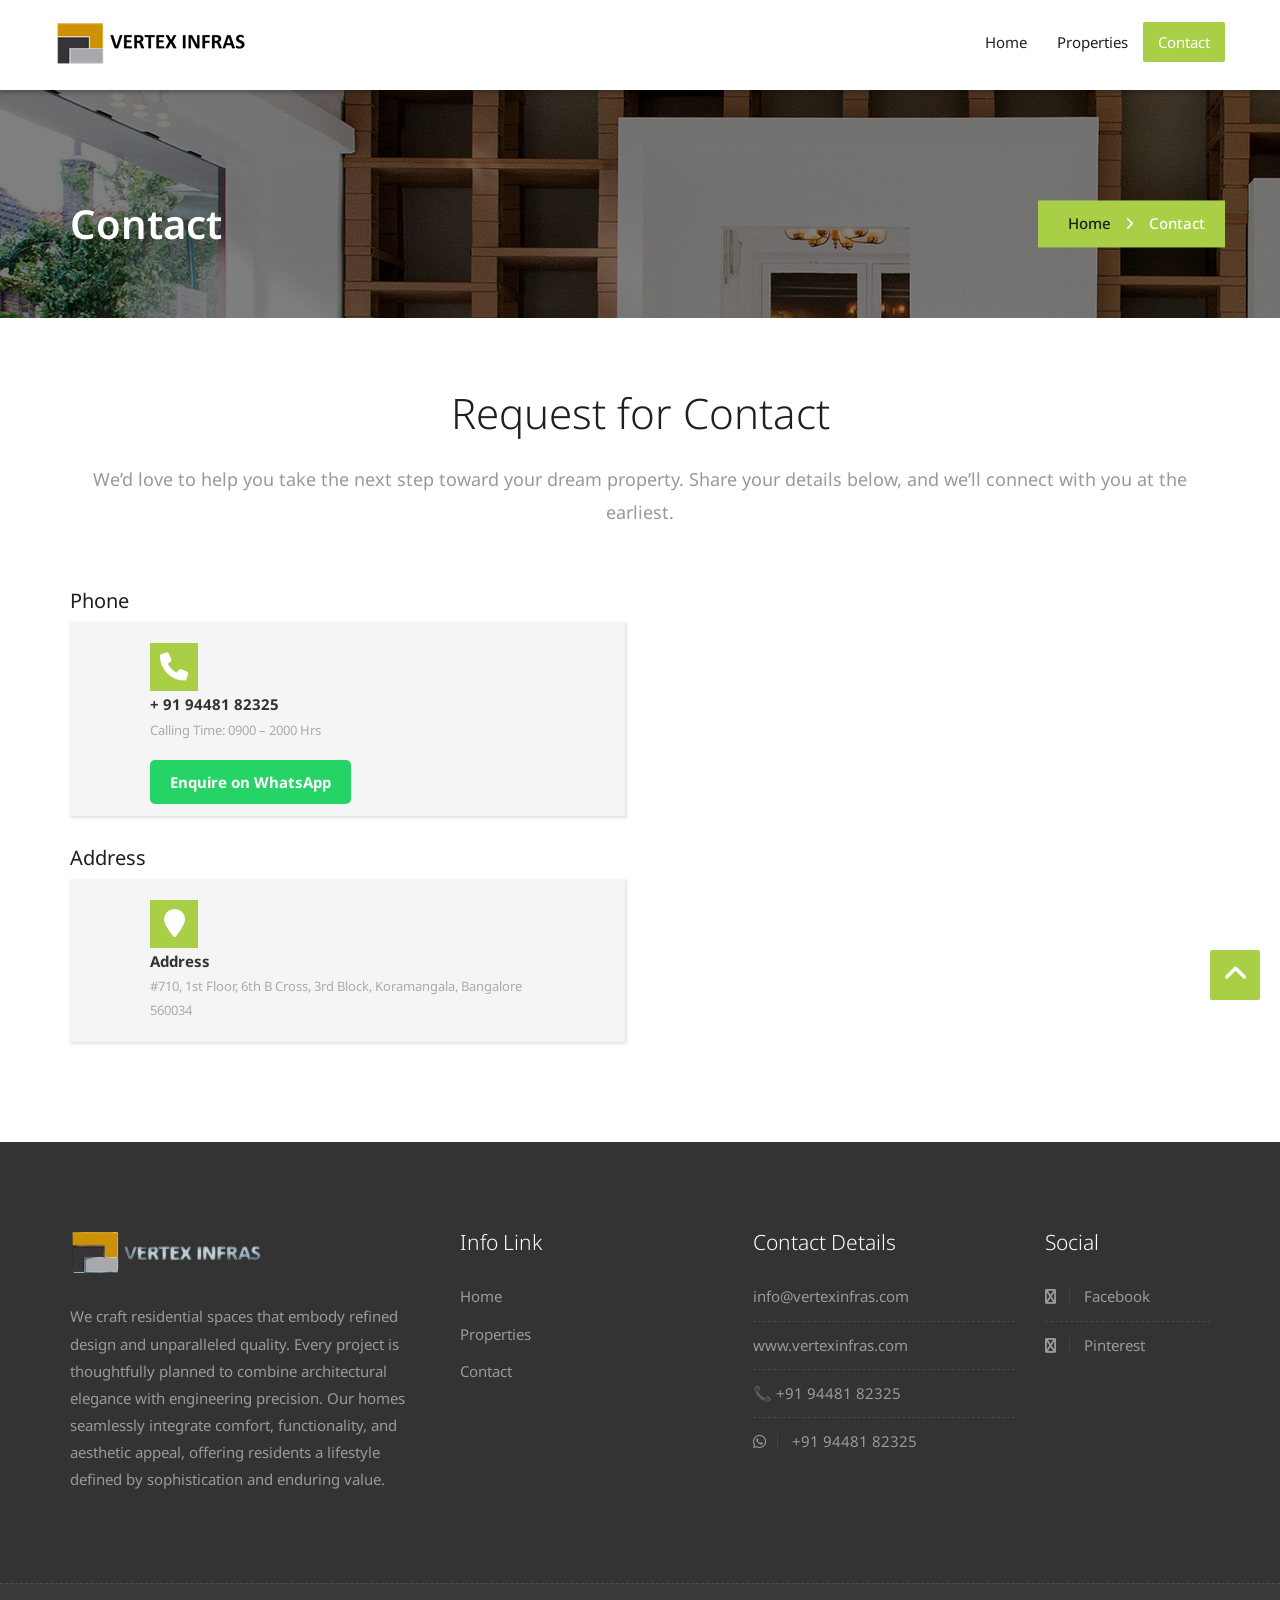
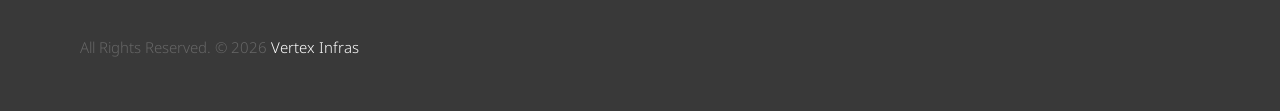
<file: contact.html>
<!DOCTYPE html>
<html lang="en">

    <!-- Basic -->
    <meta charset="utf-8">
    <meta http-equiv="X-UA-Compatible" content="IE=edge">   
   
    <!-- Mobile Metas -->
    <meta name="viewport" content="width=device-width, minimum-scale=1.0, maximum-scale=1.0, user-scalable=no">
 
     <!-- Site Metas -->
    <title>Vertex Infras - Contact</title>  
    <meta name="keywords" content="">
    <meta name="description" content="">
    <meta name="author" content="">

    <!-- Site Icons -->
    <link rel="shortcut icon" href="images/favicon.ico" type="image/x-icon" />
    <link rel="apple-touch-icon" href="images/apple-touch-icon.png">

    <!-- Bootstrap CSS -->
    <link rel="stylesheet" href="css/bootstrap.min.css">
    <!-- Site CSS -->
    <link rel="stylesheet" href="style.css">
    <!-- Colors CSS -->
    <link rel="stylesheet" href="css/colors.css">
    <!-- ALL VERSION CSS -->
    <link rel="stylesheet" href="css/versions.css">
    <!-- Responsive CSS -->
    <link rel="stylesheet" href="css/responsive.css">
    <!-- Custom CSS -->
    <link rel="stylesheet" href="css/custom.css">
	<link rel="stylesheet" href="https://cdnjs.cloudflare.com/ajax/libs/font-awesome/6.5.0/css/all.min.css">

    <!-- Modernizer for Portfolio -->
    <script src="js/modernizer.js"></script>

    <!--[if lt IE 9]>
      <script src="https://oss.maxcdn.com/libs/html5shiv/3.7.0/html5shiv.js"></script>
      <script src="https://oss.maxcdn.com/libs/respond.js/1.4.2/respond.min.js"></script>
    <![endif]-->

</head>
<body class="realestate_version">

    <!-- LOADER -->
    <div id="preloader">
        <span class="loader"><span class="loader-inner"></span></span>
    </div><!-- end loader -->
    <!-- END LOADER -->

    <header class="header header_style_01">
        <nav class="megamenu navbar navbar-default">
            <div class="container-fluid">
                <div class="navbar-header">
                    <button type="button" class="navbar-toggle collapsed" data-toggle="collapse" data-target="#navbar" aria-expanded="false" aria-controls="navbar">
                        <span class="sr-only">Toggle navigation</span>
                        <span class="icon-bar"></span>
                        <span class="icon-bar"></span>
                        <span class="icon-bar"></span>
                    </button>
                    <a class="navbar-brand" href="index.html"><img src="images/logos/logo.png" alt="image"></a>
                </div>
                <div id="navbar" class="navbar-collapse collapse">
                    <ul class="nav navbar-nav navbar-right">
                        <li><a href="index.html">Home</a></li>
                        <li><a href="properties.html">Properties</a></li>
                        <li><a class="active" href="contact.html">Contact</a></li>
                    </ul>
                </div>
            </div>
        </nav>
    </header>
	
	<div class="all-title-box">
		<div class="container">
			<div class="row">
				<div class="col-md-12">
					<h2>Contact</h2>
					<!-- Breadcrumbs -->
					<nav id="breadcrumbs">
						<ul>
							<li><a href="index.html">Home</a></li>
							<li>Contact</li>
						</ul>
					</nav>
				</div>
			</div>
		</div>
	</div>
	
	<div id="support" class="section wb">
        <div class="container">
            <div class="section-title text-center">
                <h3>Request for Contact</h3>
                <p class="lead">We’d love to help you take the next step toward your dream property.
					Share your details below, and we’ll connect with you at the earliest.</p>
            </div><!-- end title -->

            <div class="row">
                <div class="col-md-6">
					<div class="right-box-contact">
						<h4>Phone</h4>
						<div class="support-info">
							<div class="info-title">
								<i class="fa fa-phone" aria-hidden="true"></i>
								+ 91 94481 82325
								<span>Calling Time: 0900 – 2000 Hrs</span></br>
								<a href="https://wa.me/9448182325" target="_blank" class="whatsapp-btn">
								  Enquire on WhatsApp
								</a>
							</div>
						</div>
					</div>
					<div class="right-box-contact">
						<h4>Address</h4>
						<div class="support-info">
							<div class="info-title">
								<i class="fa fa-map-marker" aria-hidden="true"></i>
								Address
								<span>#710, 1st Floor, 6th B Cross, 3rd Block, Koramangala, Bangalore 560034</span>
							</div>
						</div>
					</div>
                </div><!-- end col -->
				<div class="col-md-6">
						<iframe src="https://www.google.com/maps/embed?pb=!1m18!1m12!1m3!1d1156.1023760408582!2d77.62316389030643!3d12.93024252378251!2m3!1f0!2f0!3f0!3m2!1i1024!2i768!4f13.1!3m3!1m2!1s0x3bae145bee7acc89%3A0x528aea0caa9ece16!2sVertex%20Infras!5e0!3m2!1sen!2sin!4v1771838772224!5m2!1sen!2sin" width="600" height="450" style="border:0;" allowfullscreen="" loading="lazy" referrerpolicy="no-referrer-when-downgrade"></iframe>
				</div><!-- end col -->
            </div><!-- end row -->
        </div><!-- end container -->
    </div><!-- end section -->

    <footer class="footer">
        <div class="container">
            <div class="row">
                <div class="col-md-4 col-sm-4 col-xs-12">
                    <div class="widget clearfix">
                        <div class="widget-title">
                            <img src="images/logos/logo-realestate.png" alt="">
                        </div>
                        <p>We craft residential spaces that embody refined design and unparalleled quality. Every project is thoughtfully planned to combine architectural elegance with engineering precision. Our homes seamlessly integrate comfort, functionality, and aesthetic appeal, offering residents a lifestyle defined by sophistication and enduring value.</p>
                    </div><!-- end clearfix -->
                </div><!-- end col -->

                <div class="col-md-3 col-sm-3 col-xs-12">
                    <div class="widget clearfix">
                        <div class="widget-title">
                            <h3>Info Link</h3>
                        </div>

                        <ul class="twitter-widget footer-links">
                            <li><a href="index.html"> Home </a></li>
							<li><a href="properties.html"> Properties</a></li>
							<li><a href="contact.html"> Contact</a></li>
                        </ul><!-- end links -->
                    </div><!-- end clearfix -->
                </div><!-- end col -->
				
				<div class="col-md-3 col-sm-3 col-xs-12">
                    <div class="widget clearfix">
                        <div class="widget-title">
                            <h3>Contact Details</h3>
                        </div>

                        <ul class="footer-links">
                            <li><a href="mailto:#">info@vertexinfras.com</a></li>
                            <li><a href="#">www.vertexinfras.com</a></li>
                            <li><a href="tel:+919448182325">
							  <span class="icon">📞</span>
							  +91 94481 82325
							</a></li>
							<li><a href="https://wa.me/9448182325" target="_blank">
							  <i class="fa-brands fa-whatsapp"></i>
							  +91 94481 82325
							</a></li>
                        </ul><!-- end links -->
                    </div><!-- end clearfix -->
                </div><!-- end col -->
				
                <div class="col-md-2 col-sm-2 col-xs-12">
                    <div class="widget clearfix">
                        <div class="widget-title">
                            <h3>Social</h3>
                        </div>
                        <ul class="footer-links">
                            <li><a href="#"><i class="fa fa-facebook"></i> Facebook</a></li>
                            <li><a href="#"><i class="fa fa-pinterest"></i> Pinterest</a></li>
                        </ul><!-- end links -->
                    </div><!-- end clearfix -->
                </div><!-- end col -->
				
            </div><!-- end row -->
        </div><!-- end container -->
    </footer><!-- end footer -->

    <div class="copyrights">
        <div class="container">
            <div class="footer-distributed">
                <div class="footer-left">
                    <p class="footer-company-name">All Rights Reserved. &copy; 2026 <a href="#">Vertex Infras</a></p>
                </div>
            </div>
        </div><!-- end container -->
    </div><!-- end copyrights -->

    <a href="#" id="scroll-to-top" class="dmtop global-radius"><i class="fa fa-angle-up"></i></a>

    <!-- ALL JS FILES -->
    <script src="js/all.js"></script>
    <!-- ALL PLUGINS -->
    <script src="js/custom.js"></script>
    <script src="js/portfolio.js"></script>
    <script src="js/hoverdir.js"></script>
   <!-- MAP & CONTACT -->
    <script src="js/map.js"></script>

</body>
</html>
</file>
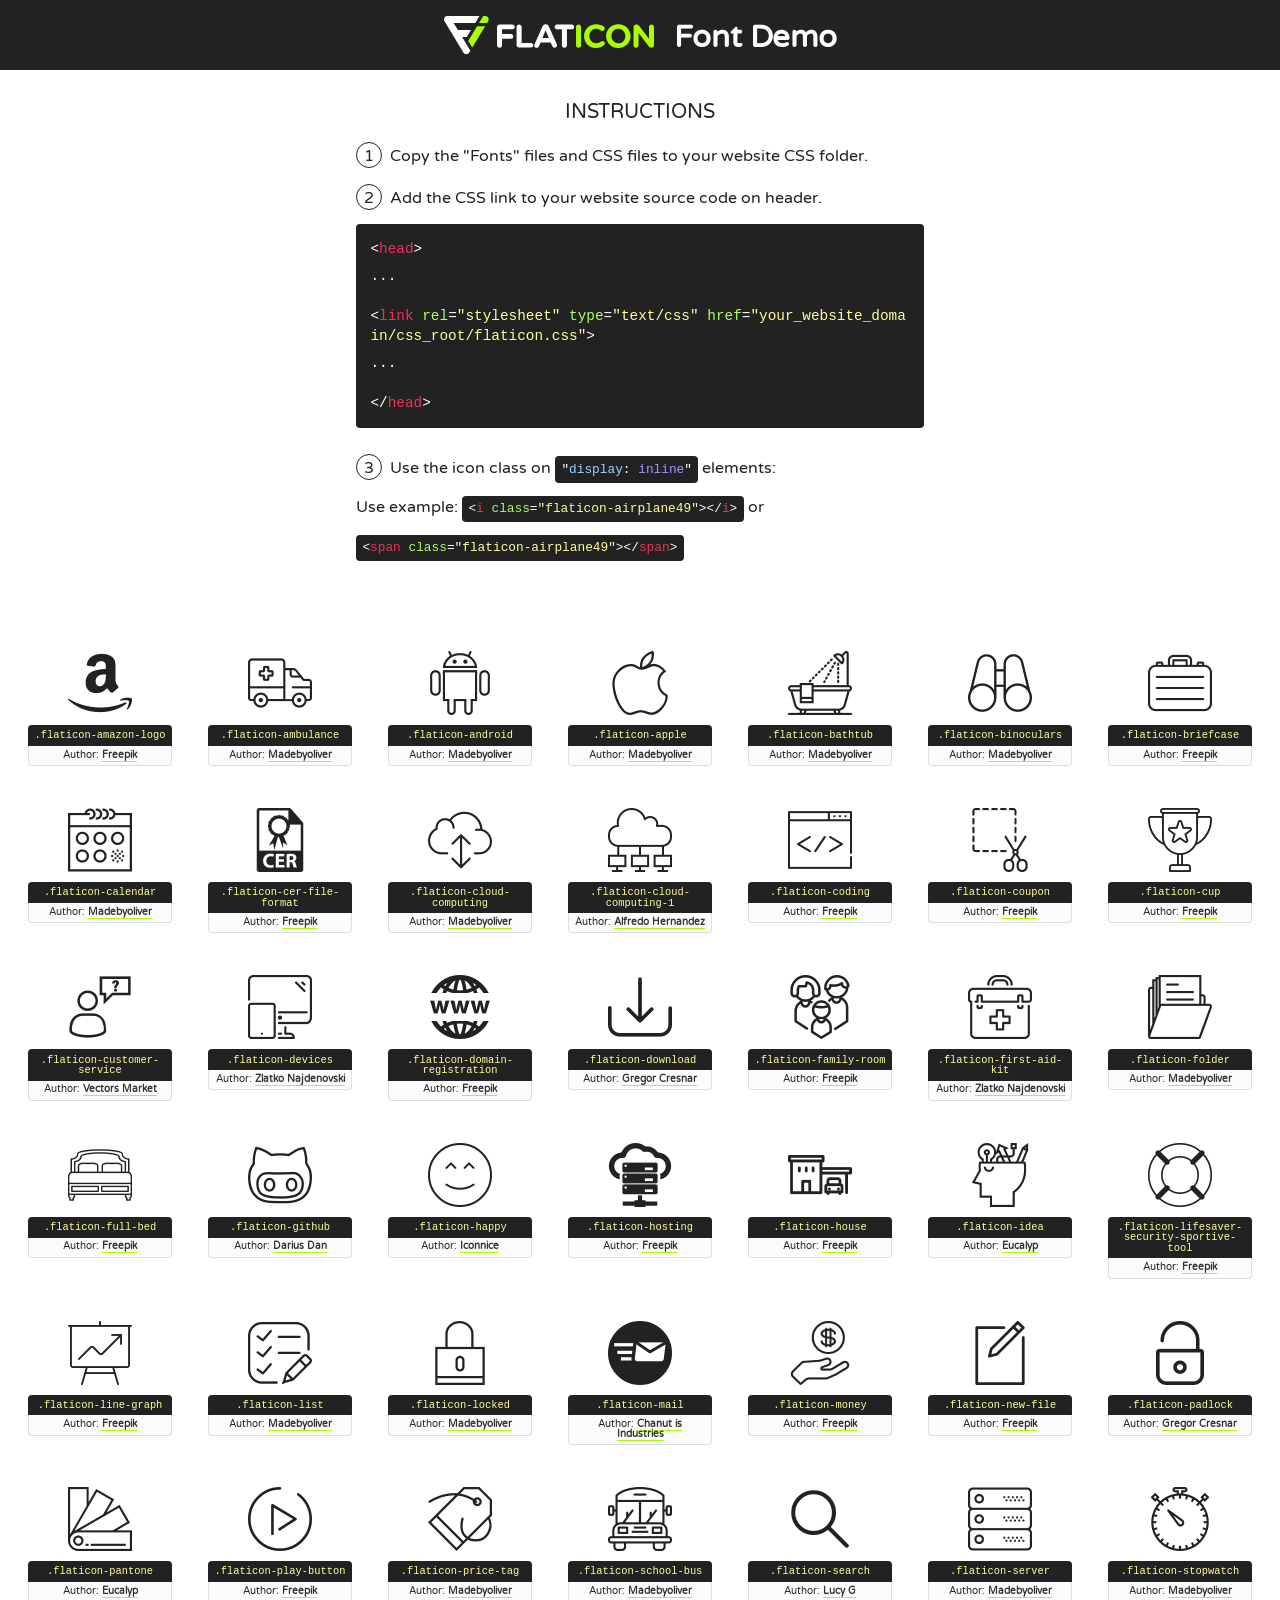
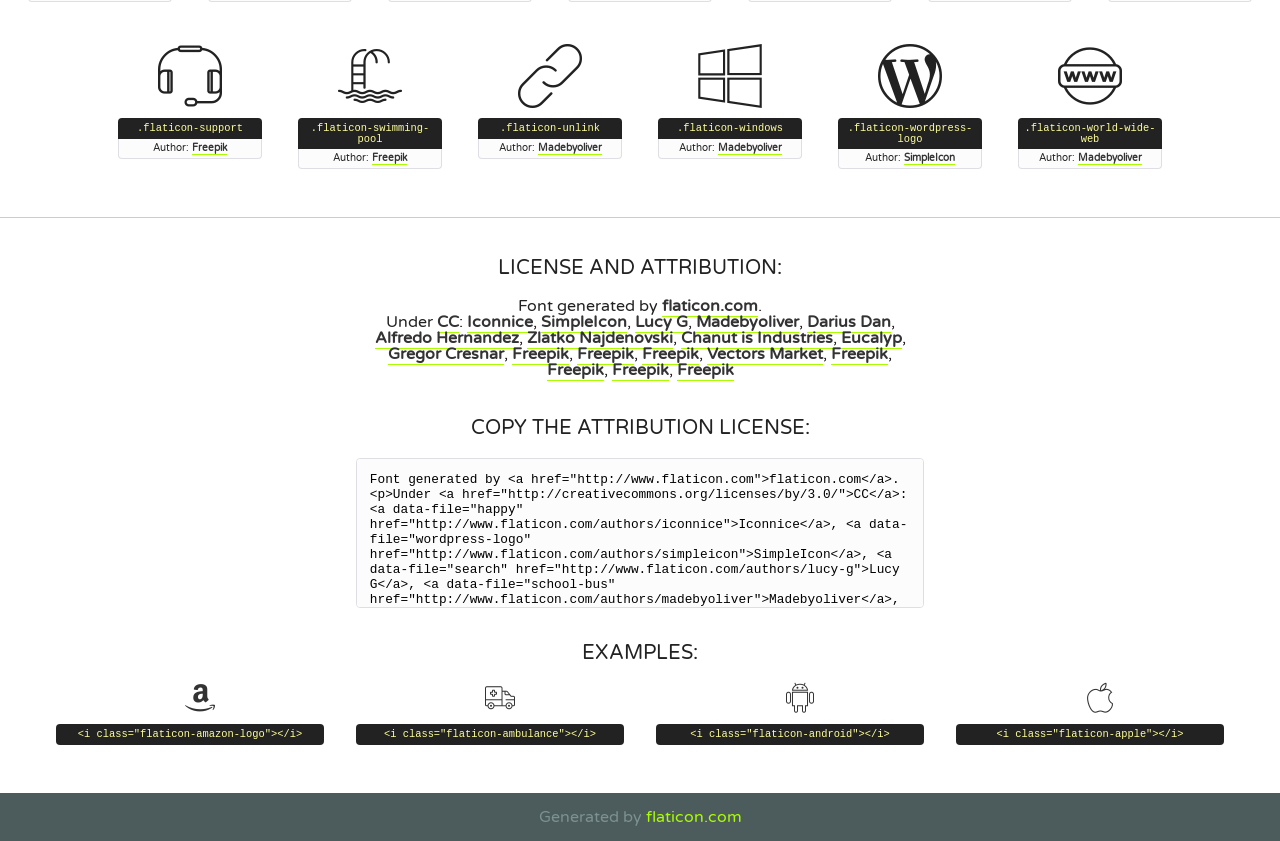
<file: fonts/flaticon.html>
<!DOCTYPE html>
<!--
  Flaticon icon font: Flaticon
  Creation date: 26/09/2016 00:56
-->
<html>
<!DOCTYPE html>
<html>

<head>
    <title>Flaticon WebFont</title>
    <link href="http://fonts.googleapis.com/css?family=Varela+Round" rel="stylesheet" type="text/css" />
    <link rel="stylesheet" type="text/css" href="flaticon.css">
    <meta charset="UTF-8">
    <style>
    html, body, div, span, applet, object, iframe,
    h1, h2, h3, h4, h5, h6, p, blockquote, pre,
    a, abbr, acronym, address, big, cite, code,
    del, dfn, em, img, ins, kbd, q, s, samp,
    small, strike, strong, sub, sup, tt, var,
    b, u, i, center,
    dl, dt, dd, ol, ul, li,
    fieldset, form, label, legend,
    table, caption, tbody, tfoot, thead, tr, th, td,
    article, aside, canvas, details, embed, 
    figure, figcaption, footer, header, hgroup, 
    menu, nav, output, ruby, section, summary,
    time, mark, audio, video {
        margin: 0;
        padding: 0;
        border: 0;
        font-size: 100%;
        font: inherit;
        vertical-align: baseline;
    }
    /* HTML5 display-role reset for older browsers */
    article, aside, details, figcaption, figure, 
    footer, header, hgroup, menu, nav, section {
        display: block;
    }
    body {
        line-height: 1;
    }
    ol, ul {
        list-style: none;
    }
    blockquote, q {
        quotes: none;
    }
    blockquote:before, blockquote:after,
    q:before, q:after {
        content: '';
        content: none;
    }
    table {
        border-collapse: collapse;
        border-spacing: 0;
    }
    body {
        font-family: 'Varela Round', Helvetica, Arial, sans-serif;
        font-size: 16px;
        color: #222;
    }
    a {
        color: #333;
        border-bottom: 1px solid #a9fd00;
        font-weight: bold;
        text-decoration: none;
    }
    * {
        -moz-box-sizing: border-box;
        -webkit-box-sizing: border-box;
        box-sizing: border-box;
        margin: 0;
        padding: 0;
    }
    [class^="flaticon-"]:before, [class*=" flaticon-"]:before, [class^="flaticon-"]:after, [class*=" flaticon-"]:after {
        font-family: Flaticon;
        font-size: 30px;
        font-style: normal;
        margin-left: 20px;
        color: #333;
    }
    .wrapper {
        max-width: 600px;
        margin: auto;
        padding: 0 1em;
    }
    .title {
        font-size: 1.25em;
        text-align: center;
        margin-bottom: 1em;
        text-transform: uppercase;
    }
    header {
        text-align: center;
        background-color: #222;
        color: #fff;
        padding: 1em;
    }
    header .logo {
        width: 210px;
        height: 38px;
        display: inline-block;
        vertical-align: middle;
        margin-right: 1em;
        border: none;
    }
    header strong {
        font-size: 1.95em;
        font-weight: bold;
        vertical-align: middle;
        margin-top: 5px;
        display: inline-block;
    }
    .demo {
        margin: 2em auto;
        line-height: 1.25em;
    }
    .demo ul li {
        margin-bottom: 1em;
    }
    .demo ul li .num {
        color: #222;
        border-radius: 20px;
        display: inline-block;
        width: 26px;
        padding: 3px;
        height: 26px;
        text-align: center;
        margin-right: 0.5em;
        border: 1px solid #222;
    }
    .demo ul li code {
        background-color: #222;
        border-radius: 4px;
        padding: 0.25em 0.5em;
        display: inline-block;
        color: #fff;
        font-family: Consolas,Monaco,Lucida Console,Liberation Mono,DejaVu Sans Mono,Bitstream Vera Sans Mono,Courier New, monospace;
        font-weight: lighter;
        margin-top: 1em;
        font-size: 0.8em;
        word-break: break-all;
    }
    .demo ul li code.big {
        padding: 1em;
        font-size: 0.9em;
    }
    .demo ul li code .red {
        color: #EF3159;
    }
    .demo ul li code .green {
        color: #ACFF65;
    }
    .demo ul li code .yellow {
        color: #FFFF99;
    }
    .demo ul li code .blue {
        color: #99D3FF;
    }
    .demo ul li code .purple {
        color: #A295FF;
    }
    .demo ul li code .dots {
        margin-top: 0.5em;
        display: block;
    }
    #glyphs {
        border-bottom: 1px solid #ccc;
        padding: 2em 0;
        text-align: center;
    }
    .glyph {
        display: inline-block;
        width: 9em;
        margin: 1em;
        text-align: center;
        vertical-align: top;
        background: #FFF;
    }
    .glyph .glyph-icon {
        padding: 10px;
        display: block;
        font-family:"Flaticon";
        font-size: 64px;
        line-height: 1;
    }
    .glyph .glyph-icon:before {
        font-size: 64px;
        color: #222;
        margin-left: 0;
    }
    .class-name {
        font-size: 0.65em;
        background-color: #222;
        color: #fff;
        border-radius: 4px 4px 0 0;
        padding: 0.5em;
        color: #FFFF99;
        font-family: Consolas,Monaco,Lucida Console,Liberation Mono,DejaVu Sans Mono,Bitstream Vera Sans Mono,Courier New, monospace;
    }
    .author-name {
        font-size: 0.6em;
        background-color: #fcfcfd;
        border: 1px solid #DEDEE4;
        border-top: 0;
        border-radius: 0 0 4px 4px;
        padding: 0.5em;
    }
    .class-name:last-child {
        font-size: 10px;
        color:#888;
    }
    .class-name:last-child a {
        font-size: 10px;
        color:#555;
    }
    .class-name:last-child a:hover {
        color:#a9fd00;
    }
    .glyph > input {
        display: block;
        width: 100px;
        margin: 5px auto;
        text-align: center;
        font-size: 12px;
        cursor: text;
    }
    .glyph > input.icon-input {
        font-family:"Flaticon";
        font-size: 16px;
        margin-bottom: 10px;
    }
    .attribution .title {
        margin-top: 2em;
    }
    .attribution textarea {
        background-color: #fcfcfd;
        padding: 1em;
        border: none;
        box-shadow: none;
        border: 1px solid #DEDEE4;
        border-radius: 4px;
        resize: none;
        width: 100%;
        height: 150px;
        font-size: 0.8em;
        font-family: Consolas,Monaco,Lucida Console,Liberation Mono,DejaVu Sans Mono,Bitstream Vera Sans Mono,Courier New, monospace;
        -webkit-appearance: none;
    }
    .iconsuse {
        margin: 2em auto;
        text-align: center;
        max-width: 1200px;
    }
    .iconsuse:after {
        content: '';
        display: table;
        clear: both;
    }
    .iconsuse .image {
        float: left;
        width: 25%;
        padding: 0 1em;
    }
    .iconsuse .image p {
        margin-bottom: 1em;
    }
    .iconsuse .image span {
        display: block;
        font-size: 0.65em;
        background-color: #222;
        color: #fff;
        border-radius: 4px;
        padding: 0.5em;
        color: #FFFF99;
        margin-top: 1em;
        font-family: Consolas,Monaco,Lucida Console,Liberation Mono,DejaVu Sans Mono,Bitstream Vera Sans Mono,Courier New, monospace;
    }
    #footer {
        text-align: center;
        background-color: #4C5B5C;
        color: #7c9192;
        padding: 1em;
    }
    #footer a {
        border: none;
        color: #a9fd00;
        font-weight: normal;
    }
    @media (max-width: 960px) {
        .iconsuse .image {
            width: 50%;
        }
    }
    @media (max-width: 560px) {
        .iconsuse .image {
            width: 100%;
        }
    }
    </style>
</head>

<body class="characters-off">

    <header>
        <a href="http://www.flaticon.com" target="_blank" class="logo">
            <svg version="1.1" xmlns="http://www.w3.org/2000/svg" xmlns:xlink="http://www.w3.org/1999/xlink" xmlns:a="http://ns.adobe.com/AdobeSVGViewerExtensions/3.0/" viewBox="0 0 560.875 102.036" enable-background="new 0 0 560.875 102.036" xml:space="preserve">
                <defs>
                </defs>
                <g>
                    <g class="letters">
                        <path fill="#ffffff" d="M141.596,29.675c0-3.777,2.985-6.767,6.764-6.767h34.438c3.426,0,6.15,2.728,6.15,6.15
                        c0,3.43-2.724,6.149-6.15,6.149h-27.674v13.091h23.719c3.429,0,6.151,2.724,6.151,6.15c0,3.43-2.723,6.149-6.151,6.149h-23.719
                        v17.574c0,3.773-2.986,6.761-6.764,6.761c-3.779,0-6.764-2.989-6.764-6.761V29.675z"></path>
                        <path fill="#ffffff" d="M193.844,29.149c0-3.781,2.985-6.767,6.764-6.767c3.776,0,6.763,2.985,6.763,6.767v42.957h25.039
                        c3.426,0,6.149,2.726,6.149,6.153c0,3.425-2.723,6.15-6.149,6.15h-31.802c-3.779,0-6.764-2.986-6.764-6.768V29.149z"></path>
                        <path fill="#ffffff" d="M241.891,75.71l21.438-48.407c1.492-3.341,4.215-5.357,7.906-5.357h0.792
                        c3.686,0,6.323,2.017,7.815,5.357l21.439,48.407c0.436,0.967,0.701,1.845,0.701,2.723c0,3.602-2.809,6.501-6.414,6.501
                        c-3.161,0-5.269-1.845-6.499-4.655l-4.132-9.661h-27.059l-4.301,10.102c-1.144,2.631-3.426,4.214-6.237,4.214
                        c-3.517,0-6.24-2.81-6.24-6.325C241.1,77.64,241.451,76.677,241.891,75.71z M279.932,58.666l-8.521-20.297l-8.526,20.297H279.932
                        z"></path>
                        <path fill="#ffffff" d="M314.864,35.387H301.86c-3.429,0-6.239-2.813-6.239-6.238c0-3.429,2.811-6.24,6.239-6.24h39.533
                        c3.426,0,6.237,2.811,6.237,6.24c0,3.425-2.811,6.238-6.237,6.238h-13.001v42.785c0,3.773-2.99,6.761-6.764,6.761
                        c-3.779,0-6.764-2.989-6.764-6.761V35.387z"></path>
                        <path fill="#A9FD00" d="M352.615,29.149c0-3.781,2.985-6.767,6.767-6.767c3.774,0,6.761,2.985,6.761,6.767v49.024
                        c0,3.773-2.987,6.761-6.761,6.761c-3.781,0-6.767-2.989-6.767-6.761V29.149z"></path>
                        <path fill="#A9FD00" d="M374.132,53.836v-0.179c0-17.481,13.178-31.801,32.065-31.801c9.22,0,15.459,2.458,20.557,6.238
                        c1.402,1.054,2.637,2.985,2.637,5.357c0,3.692-2.985,6.59-6.681,6.59c-1.845,0-3.071-0.702-4.044-1.319
                        c-3.776-2.813-7.729-4.393-12.562-4.393c-10.364,0-17.831,8.611-17.831,19.154v0.173c0,10.542,7.291,19.329,17.831,19.329
                        c5.715,0,9.492-1.756,13.359-4.834c1.049-0.874,2.458-1.491,4.039-1.491c3.429,0,6.325,2.813,6.325,6.236
                        c0,2.106-1.056,3.78-2.282,4.834c-5.539,4.834-12.036,7.733-21.878,7.733C387.572,85.464,374.132,71.493,374.132,53.836z"></path>
                        <path fill="#A9FD00" d="M433.009,53.836v-0.179c0-17.481,13.79-31.801,32.766-31.801c18.981,0,32.592,14.143,32.592,31.628v0.173
                        c0,17.483-13.785,31.807-32.769,31.807C446.625,85.464,433.009,71.32,433.009,53.836z M484.224,53.836v-0.179
                        c0-10.539-7.725-19.326-18.626-19.326c-10.893,0-18.449,8.611-18.449,19.154v0.173c0,10.542,7.73,19.329,18.626,19.329
                        C476.676,72.986,484.224,64.378,484.224,53.836z"></path>
                        <path fill="#A9FD00" d="M506.233,29.321c0-3.774,2.99-6.763,6.767-6.763h1.401c3.252,0,5.183,1.583,7.029,3.953l26.093,34.265
                        V29.059c0-3.692,2.99-6.677,6.681-6.677c3.683,0,6.671,2.985,6.671,6.677v48.934c0,3.78-2.987,6.765-6.764,6.765h-0.436
                        c-3.257,0-5.188-1.581-7.034-3.953l-27.056-35.492v32.944c0,3.687-2.985,6.676-6.678,6.676c-3.683,0-6.673-2.989-6.673-6.676
                        V29.321z"></path>
                    </g>
                    <g class="insignia">
                        <path fill="#ffffff" d="M48.372,56.137h12.517l11.156-18.537H37.186L25.688,18.539h57.825L94.668,0H9.271
                        C5.925,0,2.842,1.801,1.198,4.716c-1.644,2.907-1.593,6.482,0.134,9.343l50.38,83.501c1.678,2.781,4.689,4.476,7.938,4.476
                        c3.246,0,6.257-1.695,7.935-4.476l2.898-4.804L48.372,56.137z"></path>
                        <g class="i">
                            <path fill="#A9FD00" d="M93.575,18.539h0.031v0.004l21.652,0.004l2.705-4.488c1.727-2.861,1.778-6.436,0.133-9.343
                            C116.454,1.801,113.371,0,110.026,0h-5.294L93.575,18.539z"></path>
                            <polygon fill="#A9FD00" points="88.291,27.356 64.725,66.486 75.519,84.404 109.942,27.356"></polygon>
                        </g>
                    </g>
                </g>
            </svg>
        </a>
        <strong>Font Demo</strong>
    </header>


    <section class="demo wrapper">

        <p class="title">Instructions</p>

        <ul>
            <li>
                <span class="num">1</span>Copy the "Fonts" files and CSS files to your website CSS folder.
            </li>
            <li>
                <span class="num">2</span>Add the CSS link to your website source code on header.
                <code class="big">
                    &lt;<span class="red">head</span>&gt;
                    <br/><span class="dots">...</span>
                    <br/>&lt;<span class="red">link</span> <span class="green">rel</span>=<span class="yellow">"stylesheet"</span> <span class="green">type</span>=<span class="yellow">"text/css"</span> <span class="green">href</span>=<span class="yellow">"your_website_domain/css_root/flaticon.css"</span>&gt;
                    <br/><span class="dots">...</span>
                    <br/>&lt;/<span class="red">head</span>&gt;
                </code>
            </li>

            <li>
                <p>
                    <span class="num">3</span>Use the icon class on <code>"<span class="blue">display</span>:<span class="purple"> inline</span>"</code> elements:
                    <br />
                    Use example: <code>&lt;<span class="red">i</span> <span class="green">class</span>=<span class="yellow">&quot;flaticon-airplane49&quot;</span>&gt;&lt;/<span class="red">i</span>&gt;</code> or <code>&lt;<span class="red">span</span> <span class="green">class</span>=<span class="yellow">&quot;flaticon-airplane49&quot;</span>&gt;&lt;/<span class="red">span</span>&gt;</code>
            </li>
        </ul>

    </section>




   <section id="glyphs">          
    
      
        <div class="glyph"><div class="glyph-icon flaticon-amazon-logo"></div>
            <div class="class-name">.flaticon-amazon-logo</div>
            <div class="author-name">Author: <a data-file="amazon-logo" href="http://www.freepik.com">Freepik</a> </div> 
        </div>        
        
        <div class="glyph"><div class="glyph-icon flaticon-ambulance"></div>
            <div class="class-name">.flaticon-ambulance</div>
            <div class="author-name">Author: <a data-file="ambulance" href="http://www.flaticon.com/authors/madebyoliver">Madebyoliver</a> </div> 
        </div>        
        
        <div class="glyph"><div class="glyph-icon flaticon-android"></div>
            <div class="class-name">.flaticon-android</div>
            <div class="author-name">Author: <a data-file="android" href="http://www.flaticon.com/authors/madebyoliver">Madebyoliver</a> </div> 
        </div>        
        
        <div class="glyph"><div class="glyph-icon flaticon-apple"></div>
            <div class="class-name">.flaticon-apple</div>
            <div class="author-name">Author: <a data-file="apple" href="http://www.flaticon.com/authors/madebyoliver">Madebyoliver</a> </div> 
        </div>        
        
        <div class="glyph"><div class="glyph-icon flaticon-bathtub"></div>
            <div class="class-name">.flaticon-bathtub</div>
            <div class="author-name">Author: <a data-file="bathtub" href="http://www.flaticon.com/authors/madebyoliver">Madebyoliver</a> </div> 
        </div>        
        
        <div class="glyph"><div class="glyph-icon flaticon-binoculars"></div>
            <div class="class-name">.flaticon-binoculars</div>
            <div class="author-name">Author: <a data-file="binoculars" href="http://www.flaticon.com/authors/madebyoliver">Madebyoliver</a> </div> 
        </div>        
        
        <div class="glyph"><div class="glyph-icon flaticon-briefcase"></div>
            <div class="class-name">.flaticon-briefcase</div>
            <div class="author-name">Author: <a data-file="briefcase" href="http://www.flaticon.com/authors/freepik">Freepik</a> </div> 
        </div>        
        
        <div class="glyph"><div class="glyph-icon flaticon-calendar"></div>
            <div class="class-name">.flaticon-calendar</div>
            <div class="author-name">Author: <a data-file="calendar" href="http://www.flaticon.com/authors/madebyoliver">Madebyoliver</a> </div> 
        </div>        
        
        <div class="glyph"><div class="glyph-icon flaticon-cer-file-format"></div>
            <div class="class-name">.flaticon-cer-file-format</div>
            <div class="author-name">Author: <a data-file="cer-file-format" href="http://www.freepik.com">Freepik</a> </div> 
        </div>        
        
        <div class="glyph"><div class="glyph-icon flaticon-cloud-computing"></div>
            <div class="class-name">.flaticon-cloud-computing</div>
            <div class="author-name">Author: <a data-file="cloud-computing" href="http://www.flaticon.com/authors/madebyoliver">Madebyoliver</a> </div> 
        </div>        
        
        <div class="glyph"><div class="glyph-icon flaticon-cloud-computing-1"></div>
            <div class="class-name">.flaticon-cloud-computing-1</div>
            <div class="author-name">Author: <a data-file="cloud-computing-1" href="http://www.flaticon.com/authors/alfredo-hernandez">Alfredo Hernandez</a> </div> 
        </div>        
        
        <div class="glyph"><div class="glyph-icon flaticon-coding"></div>
            <div class="class-name">.flaticon-coding</div>
            <div class="author-name">Author: <a data-file="coding" href="http://www.flaticon.com/authors/freepik">Freepik</a> </div> 
        </div>        
        
        <div class="glyph"><div class="glyph-icon flaticon-coupon"></div>
            <div class="class-name">.flaticon-coupon</div>
            <div class="author-name">Author: <a data-file="coupon" href="http://www.flaticon.com/authors/freepik">Freepik</a> </div> 
        </div>        
        
        <div class="glyph"><div class="glyph-icon flaticon-cup"></div>
            <div class="class-name">.flaticon-cup</div>
            <div class="author-name">Author: <a data-file="cup" href="http://www.flaticon.com/authors/freepik">Freepik</a> </div> 
        </div>        
        
        <div class="glyph"><div class="glyph-icon flaticon-customer-service"></div>
            <div class="class-name">.flaticon-customer-service</div>
            <div class="author-name">Author: <a data-file="customer-service" href="http://www.flaticon.com/authors/vectors-market">Vectors Market</a> </div> 
        </div>        
        
        <div class="glyph"><div class="glyph-icon flaticon-devices"></div>
            <div class="class-name">.flaticon-devices</div>
            <div class="author-name">Author: <a data-file="devices" href="http://www.flaticon.com/authors/zlatko-najdenovski">Zlatko Najdenovski</a> </div> 
        </div>        
        
        <div class="glyph"><div class="glyph-icon flaticon-domain-registration"></div>
            <div class="class-name">.flaticon-domain-registration</div>
            <div class="author-name">Author: <a data-file="domain-registration" href="http://www.freepik.com">Freepik</a> </div> 
        </div>        
        
        <div class="glyph"><div class="glyph-icon flaticon-download"></div>
            <div class="class-name">.flaticon-download</div>
            <div class="author-name">Author: <a data-file="download" href="http://www.flaticon.com/authors/gregor-cresnar">Gregor Cresnar</a> </div> 
        </div>        
        
        <div class="glyph"><div class="glyph-icon flaticon-family-room"></div>
            <div class="class-name">.flaticon-family-room</div>
            <div class="author-name">Author: <a data-file="family-room" href="http://www.flaticon.com/authors/freepik">Freepik</a> </div> 
        </div>        
        
        <div class="glyph"><div class="glyph-icon flaticon-first-aid-kit"></div>
            <div class="class-name">.flaticon-first-aid-kit</div>
            <div class="author-name">Author: <a data-file="first-aid-kit" href="http://www.flaticon.com/authors/zlatko-najdenovski">Zlatko Najdenovski</a> </div> 
        </div>        
        
        <div class="glyph"><div class="glyph-icon flaticon-folder"></div>
            <div class="class-name">.flaticon-folder</div>
            <div class="author-name">Author: <a data-file="folder" href="http://www.flaticon.com/authors/madebyoliver">Madebyoliver</a> </div> 
        </div>        
        
        <div class="glyph"><div class="glyph-icon flaticon-full-bed"></div>
            <div class="class-name">.flaticon-full-bed</div>
            <div class="author-name">Author: <a data-file="full-bed" href="http://www.freepik.com">Freepik</a> </div> 
        </div>        
        
        <div class="glyph"><div class="glyph-icon flaticon-github"></div>
            <div class="class-name">.flaticon-github</div>
            <div class="author-name">Author: <a data-file="github" href="http://www.flaticon.com/authors/darius-dan">Darius Dan</a> </div> 
        </div>        
        
        <div class="glyph"><div class="glyph-icon flaticon-happy"></div>
            <div class="class-name">.flaticon-happy</div>
            <div class="author-name">Author: <a data-file="happy" href="http://www.flaticon.com/authors/iconnice">Iconnice</a> </div> 
        </div>        
        
        <div class="glyph"><div class="glyph-icon flaticon-hosting"></div>
            <div class="class-name">.flaticon-hosting</div>
            <div class="author-name">Author: <a data-file="hosting" href="http://www.freepik.com">Freepik</a> </div> 
        </div>        
        
        <div class="glyph"><div class="glyph-icon flaticon-house"></div>
            <div class="class-name">.flaticon-house</div>
            <div class="author-name">Author: <a data-file="house" href="http://www.flaticon.com/authors/freepik">Freepik</a> </div> 
        </div>        
        
        <div class="glyph"><div class="glyph-icon flaticon-idea"></div>
            <div class="class-name">.flaticon-idea</div>
            <div class="author-name">Author: <a data-file="idea" href="http://www.flaticon.com/authors/eucalyp">Eucalyp</a> </div> 
        </div>        
        
        <div class="glyph"><div class="glyph-icon flaticon-lifesaver-security-sportive-tool"></div>
            <div class="class-name">.flaticon-lifesaver-security-sportive-tool</div>
            <div class="author-name">Author: <a data-file="lifesaver-security-sportive-tool" href="http://www.freepik.com">Freepik</a> </div> 
        </div>        
        
        <div class="glyph"><div class="glyph-icon flaticon-line-graph"></div>
            <div class="class-name">.flaticon-line-graph</div>
            <div class="author-name">Author: <a data-file="line-graph" href="http://www.flaticon.com/authors/freepik">Freepik</a> </div> 
        </div>        
        
        <div class="glyph"><div class="glyph-icon flaticon-list"></div>
            <div class="class-name">.flaticon-list</div>
            <div class="author-name">Author: <a data-file="list" href="http://www.flaticon.com/authors/madebyoliver">Madebyoliver</a> </div> 
        </div>        
        
        <div class="glyph"><div class="glyph-icon flaticon-locked"></div>
            <div class="class-name">.flaticon-locked</div>
            <div class="author-name">Author: <a data-file="locked" href="http://www.flaticon.com/authors/madebyoliver">Madebyoliver</a> </div> 
        </div>        
        
        <div class="glyph"><div class="glyph-icon flaticon-mail"></div>
            <div class="class-name">.flaticon-mail</div>
            <div class="author-name">Author: <a data-file="mail" href="http://www.flaticon.com/authors/chanut-is-industries">Chanut is Industries</a> </div> 
        </div>        
        
        <div class="glyph"><div class="glyph-icon flaticon-money"></div>
            <div class="class-name">.flaticon-money</div>
            <div class="author-name">Author: <a data-file="money" href="http://www.flaticon.com/authors/freepik">Freepik</a> </div> 
        </div>        
        
        <div class="glyph"><div class="glyph-icon flaticon-new-file"></div>
            <div class="class-name">.flaticon-new-file</div>
            <div class="author-name">Author: <a data-file="new-file" href="http://www.flaticon.com/authors/freepik">Freepik</a> </div> 
        </div>        
        
        <div class="glyph"><div class="glyph-icon flaticon-padlock"></div>
            <div class="class-name">.flaticon-padlock</div>
            <div class="author-name">Author: <a data-file="padlock" href="http://www.flaticon.com/authors/gregor-cresnar">Gregor Cresnar</a> </div> 
        </div>        
        
        <div class="glyph"><div class="glyph-icon flaticon-pantone"></div>
            <div class="class-name">.flaticon-pantone</div>
            <div class="author-name">Author: <a data-file="pantone" href="http://www.flaticon.com/authors/eucalyp">Eucalyp</a> </div> 
        </div>        
        
        <div class="glyph"><div class="glyph-icon flaticon-play-button"></div>
            <div class="class-name">.flaticon-play-button</div>
            <div class="author-name">Author: <a data-file="play-button" href="http://www.flaticon.com/authors/freepik">Freepik</a> </div> 
        </div>        
        
        <div class="glyph"><div class="glyph-icon flaticon-price-tag"></div>
            <div class="class-name">.flaticon-price-tag</div>
            <div class="author-name">Author: <a data-file="price-tag" href="http://www.flaticon.com/authors/madebyoliver">Madebyoliver</a> </div> 
        </div>        
        
        <div class="glyph"><div class="glyph-icon flaticon-school-bus"></div>
            <div class="class-name">.flaticon-school-bus</div>
            <div class="author-name">Author: <a data-file="school-bus" href="http://www.flaticon.com/authors/madebyoliver">Madebyoliver</a> </div> 
        </div>        
        
        <div class="glyph"><div class="glyph-icon flaticon-search"></div>
            <div class="class-name">.flaticon-search</div>
            <div class="author-name">Author: <a data-file="search" href="http://www.flaticon.com/authors/lucy-g">Lucy G</a> </div> 
        </div>        
        
        <div class="glyph"><div class="glyph-icon flaticon-server"></div>
            <div class="class-name">.flaticon-server</div>
            <div class="author-name">Author: <a data-file="server" href="http://www.flaticon.com/authors/madebyoliver">Madebyoliver</a> </div> 
        </div>        
        
        <div class="glyph"><div class="glyph-icon flaticon-stopwatch"></div>
            <div class="class-name">.flaticon-stopwatch</div>
            <div class="author-name">Author: <a data-file="stopwatch" href="http://www.flaticon.com/authors/madebyoliver">Madebyoliver</a> </div> 
        </div>        
        
        <div class="glyph"><div class="glyph-icon flaticon-support"></div>
            <div class="class-name">.flaticon-support</div>
            <div class="author-name">Author: <a data-file="support" href="http://www.flaticon.com/authors/freepik">Freepik</a> </div> 
        </div>        
        
        <div class="glyph"><div class="glyph-icon flaticon-swimming-pool"></div>
            <div class="class-name">.flaticon-swimming-pool</div>
            <div class="author-name">Author: <a data-file="swimming-pool" href="http://www.flaticon.com/authors/freepik">Freepik</a> </div> 
        </div>        
        
        <div class="glyph"><div class="glyph-icon flaticon-unlink"></div>
            <div class="class-name">.flaticon-unlink</div>
            <div class="author-name">Author: <a data-file="unlink" href="http://www.flaticon.com/authors/madebyoliver">Madebyoliver</a> </div> 
        </div>        
        
        <div class="glyph"><div class="glyph-icon flaticon-windows"></div>
            <div class="class-name">.flaticon-windows</div>
            <div class="author-name">Author: <a data-file="windows" href="http://www.flaticon.com/authors/madebyoliver">Madebyoliver</a> </div> 
        </div>        
        
        <div class="glyph"><div class="glyph-icon flaticon-wordpress-logo"></div>
            <div class="class-name">.flaticon-wordpress-logo</div>
            <div class="author-name">Author: <a data-file="wordpress-logo" href="http://www.flaticon.com/authors/simpleicon">SimpleIcon</a> </div> 
        </div>        
        
        <div class="glyph"><div class="glyph-icon flaticon-world-wide-web"></div>
            <div class="class-name">.flaticon-world-wide-web</div>
            <div class="author-name">Author: <a data-file="world-wide-web" href="http://www.flaticon.com/authors/madebyoliver">Madebyoliver</a> </div> 
        </div>        
        

    </section>



    <section class="attribution wrapper"   style="text-align:center;">

      <div class="title">License and attribution:</div><div class="attrDiv">Font generated by <a href="http://www.flaticon.com">flaticon.com</a>. <div><p>Under <a href="http://creativecommons.org/licenses/by/3.0/">CC</a>: <a data-file="happy" href="http://www.flaticon.com/authors/iconnice">Iconnice</a>, <a data-file="wordpress-logo" href="http://www.flaticon.com/authors/simpleicon">SimpleIcon</a>, <a data-file="search" href="http://www.flaticon.com/authors/lucy-g">Lucy G</a>, <a data-file="school-bus" href="http://www.flaticon.com/authors/madebyoliver">Madebyoliver</a>, <a data-file="github" href="http://www.flaticon.com/authors/darius-dan">Darius Dan</a>, <a data-file="cloud-computing-1" href="http://www.flaticon.com/authors/alfredo-hernandez">Alfredo Hernandez</a>, <a data-file="devices" href="http://www.flaticon.com/authors/zlatko-najdenovski">Zlatko Najdenovski</a>, <a data-file="mail" href="http://www.flaticon.com/authors/chanut-is-industries">Chanut is Industries</a>, <a data-file="pantone" href="http://www.flaticon.com/authors/eucalyp">Eucalyp</a>, <a data-file="padlock" href="http://www.flaticon.com/authors/gregor-cresnar">Gregor Cresnar</a>, <a data-file="swimming-pool" href="http://www.flaticon.com/authors/freepik">Freepik</a>, <a data-file="play-button" href="http://www.flaticon.com/authors/freepik">Freepik</a>, <a data-file="full-bed" href="http://www.freepik.com">Freepik</a>, <a data-file="customer-service" href="http://www.flaticon.com/authors/vectors-market">Vectors Market</a>, <a data-file="coding" href="http://www.flaticon.com/authors/freepik">Freepik</a>, <a data-file="support" href="http://www.flaticon.com/authors/freepik">Freepik</a>, <a data-file="house" href="http://www.flaticon.com/authors/freepik">Freepik</a>, <a data-file="family-room" href="http://www.flaticon.com/authors/freepik">Freepik</a></p>  </div>
      </div>
      <div class="title">Copy the Attribution License:</div>

    <textarea onclick="this.focus();this.select();">Font generated by &lt;a href=&quot;http://www.flaticon.com&quot;&gt;flaticon.com&lt;/a&gt;. <p>Under <a href="http://creativecommons.org/licenses/by/3.0/">CC</a>: <a data-file="happy" href="http://www.flaticon.com/authors/iconnice">Iconnice</a>, <a data-file="wordpress-logo" href="http://www.flaticon.com/authors/simpleicon">SimpleIcon</a>, <a data-file="search" href="http://www.flaticon.com/authors/lucy-g">Lucy G</a>, <a data-file="school-bus" href="http://www.flaticon.com/authors/madebyoliver">Madebyoliver</a>, <a data-file="github" href="http://www.flaticon.com/authors/darius-dan">Darius Dan</a>, <a data-file="cloud-computing-1" href="http://www.flaticon.com/authors/alfredo-hernandez">Alfredo Hernandez</a>, <a data-file="devices" href="http://www.flaticon.com/authors/zlatko-najdenovski">Zlatko Najdenovski</a>, <a data-file="mail" href="http://www.flaticon.com/authors/chanut-is-industries">Chanut is Industries</a>, <a data-file="pantone" href="http://www.flaticon.com/authors/eucalyp">Eucalyp</a>, <a data-file="padlock" href="http://www.flaticon.com/authors/gregor-cresnar">Gregor Cresnar</a>, <a data-file="swimming-pool" href="http://www.flaticon.com/authors/freepik">Freepik</a>, <a data-file="play-button" href="http://www.flaticon.com/authors/freepik">Freepik</a>, <a data-file="full-bed" href="http://www.freepik.com">Freepik</a>, <a data-file="customer-service" href="http://www.flaticon.com/authors/vectors-market">Vectors Market</a>, <a data-file="coding" href="http://www.flaticon.com/authors/freepik">Freepik</a>, <a data-file="support" href="http://www.flaticon.com/authors/freepik">Freepik</a>, <a data-file="house" href="http://www.flaticon.com/authors/freepik">Freepik</a>, <a data-file="family-room" href="http://www.flaticon.com/authors/freepik">Freepik</a></p>  
     </textarea>

    </section>

    <section class="iconsuse">

          <div class="title">Examples:</div>            
             
            <div class="image">
                <p>
                    <i class="glyph-icon flaticon-amazon-logo"></i> 
                    <span>&lt;i class=&quot;flaticon-amazon-logo&quot;&gt;&lt;/i&gt;</span>
                </p>
            </div>
            
            <div class="image">
                <p>
                    <i class="glyph-icon flaticon-ambulance"></i> 
                    <span>&lt;i class=&quot;flaticon-ambulance&quot;&gt;&lt;/i&gt;</span>
                </p>
            </div>
            
            <div class="image">
                <p>
                    <i class="glyph-icon flaticon-android"></i> 
                    <span>&lt;i class=&quot;flaticon-android&quot;&gt;&lt;/i&gt;</span>
                </p>
            </div>
            
            <div class="image">
                <p>
                    <i class="glyph-icon flaticon-apple"></i> 
                    <span>&lt;i class=&quot;flaticon-apple&quot;&gt;&lt;/i&gt;</span>
                </p>
            </div>
                       
        </div>
                            
    </section>

<div id="footer">
    <div>Generated by <a href="http://www.flaticon.com">flaticon.com</a>
    </div>
</div>



</body>
</html>
</file>
<file: style.css>
/*------------------------------------------------------------------
    Version: 1.0
-------------------------------------------------------------------*/


/*------------------------------------------------------------------
    [Table of contents]

    1. IMPORT FONTS
    2. IMPORT FILES
    3. SKELETON
    4. WP CORE
    5. HEADER
    6. SECTIONS
    7. SECTIONS
    8. PORTFOLIO
    9. TESTIMONIALS
    10. PRICING TABLES
    11. ICON BOXES
    12. MESSAGE BOXES
    13. FEATURES
    14. CONTACT
    15. FOOTER
    16. MISC
    17. BUTTONS
-------------------------------------------------------------------*/


/*------------------------------------------------------------------
    IMPORT FONTS
-------------------------------------------------------------------*/

@import url('https://fonts.googleapis.com/css?family=Noto+Sans:400,400i,700,700i');

/*------------------------------------------------------------------
    IMPORT FILES
-------------------------------------------------------------------*/

@import url(css/animate.css);
@import url(css/slideshow.css);
@import url(css/flaticon.css);
@import url(css/prettyPhoto.css);
@import url(css/owl.carousel.css);
@import url(css/font-awesome.min.css);

/*------------------------------------------------------------------
    SKELETON
-------------------------------------------------------------------*/

body {
    color: #333;
    font-size: 15px;
    font-family: 'Noto Sans', sans-serif;
    line-height: 1.80857;
}

body.demos .section {
    background: url(images/bg.png) repeat top center #f2f3f5;
}

body.demos .section-title img {
    max-width: 280px;
    display: block;
    margin: 10px auto;
}

body.demos .service-widget h3 {
    border-bottom: 1px solid #ededed;
    font-size: 18px;
    padding: 20px 0;
    background-color: #ffffff;
}

body.demos .service-widget {
    margin: 0 0 30px;
    padding: 30px;
    background-color: #fff
}

body.demos .container-fluid {
    max-width: 1080px
}

a {
    color: #1f1f1f;
    text-decoration: none !important;
    outline: none !important;
    -webkit-transition: all .3s ease-in-out;
    -moz-transition: all .3s ease-in-out;
    -ms-transition: all .3s ease-in-out;
    -o-transition: all .3s ease-in-out;
    transition: all .3s ease-in-out;
}

h1,
h2,
h3,
h4,
h5,
h6 {
    letter-spacing: 0;
    font-weight: normal;
    position: relative;
    padding: 0 0 10px 0;
    font-weight: normal;
    line-height: 120% !important;
    color: #1f1f1f;
    margin: 0
}

h1 {
    font-size: 24px
}

h2 {
    font-size: 22px
}

h3 {
    font-size: 18px
}

h4 {
    font-size: 16px
}

h5 {
    font-size: 14px
}

h6 {
    font-size: 13px
}

h1 a,
h2 a,
h3 a,
h4 a,
h5 a,
h6 a {
    color: #212121;
    text-decoration: none!important;
    opacity: 1
}

h1 a:hover,
h2 a:hover,
h3 a:hover,
h4 a:hover,
h5 a:hover,
h6 a:hover {
    opacity: .8
}

a {
    color: #1f1f1f;
    text-decoration: none;
    outline: none;
}

a,
.btn {
    text-decoration: none !important;
    outline: none !important;
    -webkit-transition: all .3s ease-in-out;
    -moz-transition: all .3s ease-in-out;
    -ms-transition: all .3s ease-in-out;
    -o-transition: all .3s ease-in-out;
    transition: all .3s ease-in-out;
}

.btn-custom {
    margin-top: 20px;
    background-color: transparent !important;
    border: 2px solid #ddd;
    padding: 12px 40px;
    font-size: 16px;
}

.lead {
    font-size: 18px;
    line-height: 30px;
    color: #767676;
    margin: 0;
    padding: 0;
}

blockquote {
    margin: 20px 0 20px;
    padding: 30px;
}

ul, li, ol{
	margin: 0px;
	padding: 0px;
	/*list-style: none;*/
}

input, textarea {
    outline: none;
    box-shadow: none;
    transition: all 0.3s ease-in-out;
}

::-webkit-input-placeholder {
  color: #000000;
}

:-moz-placeholder {
  /* Firefox 18- */
  color: #000000;
}

::-moz-placeholder {
  /* Firefox 19+ */
  color: #000000;
}

:-ms-input-placeholder {
  /* IE 10+ */
  color: #000000;
}

::-ms-input-placeholder {
  /* Edge */
  color: #000000;
}

:placeholder-shown {
  /* Standard one last! */
  color: #000000;
}


/*------------------------------------------------------------------
    WP CORE
-------------------------------------------------------------------*/

.first {
    clear: both
}

.last {
    margin-right: 0
}

.alignnone {
    margin: 5px 20px 20px 0;
}

.aligncenter,
div.aligncenter {
    display: block;
    margin: 5px auto 5px auto;
}

.alignright {
    float: right;
    margin: 10px 0 20px 20px;
}

.alignleft {
    float: left;
    margin: 10px 20px 20px 0;
}

a img.alignright {
    float: right;
    margin: 10px 0 20px 20px;
}

a img.alignnone {
    margin: 10px 20px 20px 0;
}

a img.alignleft {
    float: left;
    margin: 10px 20px 20px 0;
}

a img.aligncenter {
    display: block;
    margin-left: auto;
    margin-right: auto
}

.wp-caption {
    background: #fff;
    border: 1px solid #f0f0f0;
    max-width: 96%;
    /* Image does not overflow the content area */
    padding: 5px 3px 10px;
    text-align: center;
}

.wp-caption.alignnone {
    margin: 5px 20px 20px 0;
}

.wp-caption.alignleft {
    margin: 5px 20px 20px 0;
}

.wp-caption.alignright {
    margin: 5px 0 20px 20px;
}

.wp-caption img {
    border: 0 none;
    height: auto;
    margin: 0;
    max-width: 98.5%;
    padding: 0;
    width: auto;
}

.wp-caption p.wp-caption-text {
    font-size: 11px;
    line-height: 17px;
    margin: 0;
    padding: 0 4px 5px;
}


/* Text meant only for screen readers. */

.screen-reader-text {
    clip: rect(1px, 1px, 1px, 1px);
    position: absolute !important;
    height: 1px;
    width: 1px;
    overflow: hidden;
}

.screen-reader-text:focus {
    background-color: #f1f1f1;
    border-radius: 3px;
    box-shadow: 0 0 2px 2px rgba(0, 0, 0, 0.6);
    clip: auto !important;
    color: #21759b;
    display: block;
    font-size: 14px;
    font-size: 0.875rem;
    font-weight: bold;
    height: auto;
    left: 5px;
    line-height: normal;
    padding: 15px 23px 14px;
    text-decoration: none;
    top: 5px;
    width: auto;
    z-index: 100000;
    /* Above WP toolbar. */
}


/*------------------------------------------------------------------
    HEADER
-------------------------------------------------------------------*/

.megamenu .nav,
.megamenu .collapse,
.megamenu .dropup,
.megamenu .dropdown {
    position: static;
}

.megamenu .container-fluid {
    position: relative;
}

.megamenu .dropdown-menu {
    left: auto;
}

.megamenu .megamenu-content {
    padding: 20px 30px;
}

.megamenu .dropdown.megamenu-fw .dropdown-menu {
    left: 0;
    right: 0;
}

.megamenu .list-unstyled {
    min-width: 200px;
}

.header_style_01 {
    background-color: rgba(255, 255, 255, 0.1);
    display: block;
    left: 0;
    padding: 20px 40px;
    position: absolute;
    right: 0;
    top: 0;
    width: 100%;
    z-index: 111;
	-webkit-box-shadow: 0px 2px 5px 0px rgba(0,0,0,0.30);
	-moz-box-shadow: 0px 2px 5px 0px rgba(0,0,0,0.30);
	box-shadow: 0px 2px 5px 0px rgba(0,0,0,0.30);
}

.header_style_01 .navbar-default {
    background-color: transparent;
    border: 0;
	border-radius: 0;
}

.header_style_01 .navbar,
.header_style_01 .navbar-nav,
.header_style_01 .navbar-default,
.header_style_01 .nav {
    margin-bottom: 0 !important;
}

.header_style_01 .navbar-brand {
    padding: 2px 15px 0 15px;
}

.header_style_01 .navbar-default .navbar-nav > li > a {
    border-radius: 0;
    color: #222222;
    font-size: 15px;
    font-style: normal;
    font-weight: 400;
    text-transform: capitalize;
    background-color: transparent;
}

.header_style_01 .navbar-default .navbar-nav > li a {
    background-color: transparent;
	border-radius: 2px;
}

.header_style_01 .navbar-default .navbar-nav > li:hover a,
.header_style_01 .navbar-default .navbar-nav > li:focus a {
    background-color: #076799;
	color: #ffffff;
}

body.realestate_version .social-links:hover a{
	background-color: transparent !important;
	color: #333333 !important;
}

.header_style_01 .navbar-default .navbar-nav > li a.active {
	background-color: #a8cf45;
	color: #ffffff;
	border-radius: 2px;
}

.header_style_01 .navbar-right > li {
    margin-top: 2px;
    -webkit-transition: all .3s ease-in-out;
    -moz-transition: all .3s ease-in-out;
    -ms-transition: all .3s ease-in-out;
    -o-transition: all .3s ease-in-out;
    transition: all .3s ease-in-out;
}

.header_style_01 .navbar-right > li > a {
    padding-bottom: 10px;
    padding-top: 10px;
}

li.social-links {
    margin: 0 8px;
}

li.social-links a {
    padding: 13px 0 !important;
}

.affix-top {
    overflow: hidden;
    visibility: visible;
    opacity: 1;
    top: -100%;
}

.affix {
    top: 0;
    left: 0;
    right: 0;
    width: 100%;
    padding: 20px 40px;
    background-color: #1f1f1f !important;
    -webkit-transition: visibility 0.95s ease-in-out, opacity 0.95s ease-in-out, bottom 0.95s ease-in-out, top 0.95s ease-in-out, left 0.95s ease-in-out, right 0.95s ease-in-out;
    -moz-transition: visibility 0.95s ease-in-out, opacity 0.95s ease-in-out, bottom 0.95s ease-in-out, top 0.95s ease-in-out, left 0.95s ease-in-out, right 0.95s ease-in-out;
    -o-transition: visibility 0.95s ease-in-out, opacity 0.95s ease-in-out, bottom 0.95s ease-in-out, top 0.95s ease-in-out, left 0.95s ease-in-out, right 0.95s ease-in-out;
    transition: visibility 0.95s ease-in-out, opacity 0.95s ease-in-out, top 0.95s ease-in-out, bottom 0.95s ease-in-out, left 0.95s ease-in-out, right 0.95s ease-in-out;
}

.navbar-nav li {
    position: relative;
}

.navbar-nav span {
    font-size: 24px;
    position: absolute;
    right: 2px;
    top: 13px;
}



.fixed-menu .navbar-default {
    position: fixed;
    visibility: hidden;
    left: 0px;
    top: 0px;
    width: 100%;
    padding: 0px 0px;
    background: #ffffff;
    z-index: 0;
    transition: all 500ms ease;
    -moz-transition: all 500ms ease;
    -webkit-transition: all 500ms ease;
    -ms-transition: all 500ms ease;
    -o-transition: all 500ms ease;
    z-index: 999;
    opacity: 1;
    visibility: visible;
    -ms-animation-name: fadeInDown;
    -moz-animation-name: fadeInDown;
    -op-animation-name: fadeInDown;
    -webkit-animation-name: fadeInDown;
    animation-name: fadeInDown;
    -ms-animation-duration: 500ms;
    -moz-animation-duration: 500ms;
    -op-animation-duration: 500ms;
    -webkit-animation-duration: 500ms;
    animation-duration: 500ms;
    -ms-animation-timing-function: linear;
    -moz-animation-timing-function: linear;
    -op-animation-timing-function: linear;
    -webkit-animation-timing-function: linear;
    animation-timing-function: linear;
    -ms-animation-iteration-count: 1;
    -moz-animation-iteration-count: 1;
    -op-animation-iteration-count: 1;
    -webkit-animation-iteration-count: 1;
    animation-iteration-count: 1;
}

.fixed-menu .navbar-default {
    padding: 15px 30px;
    box-shadow: 0 0 8px 0 rgba(0,0,0,.12);
}


body.realestate_version .header_style_01 .navbar-right > li.search-option{
	position: relative;
}
body.realestate_version .header_style_01 .navbar-right > li.search-option button.search{
	line-height: 43px;
	width: 45px;
	color: #fff;
	background: #a8cf45;
	border: none;
	transition: all .3s ease-in-out;
	border-radius: 2px;
}
body.realestate_version .header_style_01 .navbar-right > li.search-option button.search:hover{
	background: #076799;
}
body.realestate_version .header_style_01 .navbar-right > li.search-option form.dropdown-menu{
	position: absolute;
	height: 50px;
	width: 280px;
	padding: 5px;
	border-radius: 0;
	right: 0;
	left: auto;
	top: 100%;
	box-shadow: none;
	border: none;
	float: none;
	margin: 0;
	background: #fff;
	box-shadow: 0 0px 5px 2px rgba(0,0,0,.175);
}

body.realestate_version .header_style_01 .navbar-right > li.search-option form input{
	width: 100%;
	height: 100%;
	background: transparent;
	border: 1px solid #ececec;
	padding: 0 49px 0 10px;
}

body.realestate_version .header_style_01 .navbar-right > li.search-option form button{
	display: block;
	width: 48px;
	color: #fff;
	background: #a8cf45;
	border: 1px solid #fff;
	border-left: none;
	line-height: 40px;
	text-align: center;
	position: absolute;
	top: 4px;
	right: 5px;
	bottom: 4px;
	border-radius: 2px;
}


/*------------------------------------------------------------------
    SECTIONS
-------------------------------------------------------------------*/

.parallax {
    background-attachment: fixed;
    background-size: cover;
    height: 100%;
    padding: 120px 0;
    position: relative;
    width: 100%;
}

.parallax.parallax-off {
    background-attachment: scroll !important;
    display: block;
    height: auto;
    min-height: 100%;
    overflow: hidden;
    position: relative;
    background-position: center center;
    vertical-align: sub;
    width: 100%;
    z-index: 2;
}

.no-scroll-xy {
    overflow: hidden !important;
    -webkit-transition: all .4s ease-in-out;
    -moz-transition: all .4s ease-in-out;
    -ms-transition: all .4s ease-in-out;
    -o-transition: all .4s ease-in-out;
    transition: all .4s ease-in-out;
}

.section {
    display: block;
    position: relative;
    overflow: hidden;
    padding: 70px 0;
}

.noover {
    overflow: visible;
}

.noover .btn-dark {
    border: 0 !important;
}

.nopad {
    padding: 0;
}

.nopadtop {
    padding-top: 0;
}

.section.wb {
    background-color: #ffffff;
}

.section.lb {
    background-color: #f2f3f5;
}

.section.db {
    background-color: #1f1f1f;
}

.section.color1 {
    background-color: #448AFF;
}

.first-section {
    display: block;
    position: relative;
    overflow: hidden;
}

.first-section::before{
	content: "";
	position: absolute;
	width: 100%;
	height: 100%;
	top: 0px;
	left: 0px;
	background: rgba(0,0,0,0.5);
}

.first-section h2 {
    color: #ffffff;
    font-size: 52px;
    font-weight: 300;
    text-transform: capitalize;
    display: block;
    margin: 0;
    padding: 30px 0 30px;
    position: relative;
}

.first-section .lead {
    font-size: 21px;
    font-weight: 300;
    padding: 0 0 40px;
    margin: 0;
    line-height: inherit;
    color: #ffffff;
}

.macbookright {
    width: 980px;
    position: absolute;
    right: -15%;
    bottom: -6%;
}

.section-title {
    display: block;
    position: relative;
    margin-bottom: 60px;
}

.section-title p {
    color: #999;
    font-weight: 400;
    font-size: 18px;
    line-height: 33px;
    margin: 0;
}

.section-title h3 {
    font-size: 42px;
    font-weight: 300;
    line-height: 62px;
    margin: 0 0 25px;
    padding: 0;
    text-transform: none;
}

.section.colorsection p,
.section.colorsection h3,
.section.db h3 {
    color: #ffffff;
}

.owl-carousel .owl-item img{
	width: auto;
	display: block;
	margin: 0 auto;
}

/*------------------------------------------------------------------
    PORTFOLIO
-------------------------------------------------------------------*/

.item-h2,
.item-h1 {
    height: 100% !important;
    height: auto !important;
}

.isotope-item {
    z-index: 2;
    padding: 0;
}

.isotope-hidden.isotope-item {
    pointer-events: none;
    z-index: 1;
}

.isotope,
.isotope .isotope-item {
    /* change duration value to whatever you like */
    -webkit-transition-duration: 0.8s;
    -moz-transition-duration: 0.8s;
    transition-duration: 0.8s;
}

.isotope {
    -webkit-transition-property: height, width;
    -moz-transition-property: height, width;
    transition-property: height, width;
}

.isotope .isotope-item {
    -webkit-transition-property: -webkit-transform, opacity;
    -moz-transition-property: -moz-transform, opacity;
    transition-property: transform, opacity;
}

.portfolio-filter ul {
    padding: 0;
    z-index: 2;
    display: block;
    position: relative;
    margin: 0;
}

.portfolio-filter ul li {
    border-radius: 0;
    display: inline-block;
    margin: 0 5px 0 0;
    text-decoration: none;
    text-transform: uppercase;
    vertical-align: middle;
}

.portfolio-filter ul li:last-child:after {
    content: "";
}

.portfolio-filter ul li .btn-dark {
    box-shadow: none;
    background-color: transparent;
    border: 1px solid #e6e7e6 !important;
    color: #1f1f1f;
    font-weight: 400;
    font-size: 13px;
    padding: 10px 30px;
}

.da-thumbs {
    list-style: none;
    position: relative;
    padding: 0;
}

.da-thumbs .pitem {
    margin: 0;
    padding: 15px;
    position: relative;
}

.da-thumbs .pitem a,
.da-thumbs .pitem a img {
    display: block;
    position: relative;
}

.da-thumbs .pitem a {
    overflow: hidden;
}

.da-thumbs .pitem a div {
    position: absolute;
    background-color: rgba(0, 0, 0, 0.8);
    width: 100%;
    height: 100%;
}

.da-thumbs .pitem a div h3 {
    display: block;
    color: #ffffff;
    font-size: 20px;
    padding: 30px 15px;
    text-transform: capitalize;
    font-weight: normal;
}

.da-thumbs .pitem a div h3 small {
    display: block;
    color: #ffffff;
    margin-top: 5px;
    font-size: 13px;
    font-weight: 300;
}

.da-thumbs .pitem a div i {
    background-color: #1f1f1f;
    position: absolute;
    color: #ffffff !important;
    bottom: 0;
    font-size: 15px;
    z-index: 12;
    right: 0;
    width: 40px;
    height: 40px;
    line-height: 40px;
    text-align: center;
}


/*------------------------------------------------------------------
    TESTIMONIALS
-------------------------------------------------------------------*/

.logos img {
    margin: auto;
    display: block;
    text-align: center;
    width: 100%;
    opacity: 0.3;
}

.logos img:hover {
    opacity: 0.5;
}

.desc h3 i {
    color: #2f2f2f;
    font-size: 24px;
    vertical-align: middle;
    margin-right: 12px;
}
.desc h3 i+i {
	margin-right: 0px;
	margin-left: 12px;
}

.desc {
    padding: 0px;
    position: relative;
    background: #000;
    border: 1px solid #111111;
}

.testi-meta {
    display: block;
    margin-top: 20px;
}

.testimonial h4 {
    font-size: 18px;
    color: #ffffff;
    padding: 13px 0 0;
}

.testimonial img {
    max-width: 55px;
}

.testimonial small {
    margin-top: 7px;
    font-size: 16px;
    display: block;
}

.testimonial {
    background-color: #fff;
	display: inline-block;
	width: 100%;
	text-align: center;
	border: 1px solid #eee;
	padding: 30px 20px;
}

.testimonial h3 {
    padding: 0 0 10px;
    font-size: 20px;
    font-weight: 600;
}

.testimonial small,
.testimonial .lead {
    background-color: transparent;
    color: #aaa;
    display: block;
    font-size: 14px;
    font-style: italic;
    line-height: 30px;
    margin: 0;
    padding: 0;
    position: relative;
}

.testimonial p:after {
    display: none;
}


/*------------------------------------------------------------------
    PRICING TABLES
-------------------------------------------------------------------*/

.pricing-table {
    margin: 50px 0 0 0;
    background: #fff;
    box-shadow: 0 5px 14px rgba(0, 0, 0, 0.1);
}

.pricing-table i {
    width: 30px;
    color: #c2c2c2;
    display: inline-block;
    margin-right: 10px;
    padding-right: 5px;
    border-right: 1px solid #ececec;
}

.pricing-table .btn-dark {
    padding: 10px 24px;
    font-size: 15px;
}

.pricing-table strong {
    font-weight: 600;
    margin-right: 6px;
    color: #1f1f1f;
}

.pricing-table-header {
    padding: 30px 0 25px 0;
    background: #ffffff;
}

.pricing-table-header h2 {
    font-size: 31px;
    margin: 0;
    padding: 0;
    font-weight: 300;
}

.pricing-table-header h3 {
    font-size: 15px;
    font-weight: 600;
    color: #aaaaaa;
    margin-top: 10px;
    text-transform: uppercase;
}

.pricing-table-space {
    height: 10px;
}

.pricing-table-text {
    margin: 15px 30px 0 30px;
    padding: 0 10px 15px 10px;
    border-bottom: 1px solid #ececec;
    font-weight: 300;
    line-height: 30px;
    color: #c2c2c2;
    font-size: 16px;
}

.pricing-table-text p {
    font-weight: 400;
}

.pricing-table-features {
    margin: 15px 30px 0 30px;
    padding: 0 10px 15px 30px;
    border-bottom: 1px solid #ececec;
    text-align: left;
    line-height: 30px;
    font-size: 16px;
    color: #c2c2c2;
}

.pricing-table-highlighted h3,
.pricing-table-highlighted h2 {
    color: #ffffff !important;
}

.pricing-table-sign-up {
    margin-top: 25px;
    padding-bottom: 30px;
}


/* Highlighted table */

.pricing-table-highlighted {
    margin-top: 0;
}

.m130 {
    margin-top: 130px;
}

.nav-pills {
    border: 1px solid #e1e1e1;
}

.nav-pills > li {
    width: 50%;
    padding: 10px;
    float: left;
    margin: 0 !important;
}

.nav-pills > li > a {
    margin: 0!important;
    text-align: center;
    background-color: #f4f4f4;
}


/*------------------------------------------------------------------
    About box
-------------------------------------------------------------------*/

.about-box{
	padding: 70px 0px;
}

.single-feature {
    background: #f7f4f4;
    border-bottom: 10px solid transparent;
	text-align: center;
	padding: 30px 25px 45px 25px;
}

.single-feature h4 {
    margin: 35px 0 25px 0;
	padding: 0px;
	font-size: 22px;
}

.top-feature .center .single-feature, .top-feature .single-feature:hover {
    border-bottom-color: #a8cf45;
}


/*------------------------------------------------------------------
    ICON BOXES
-------------------------------------------------------------------*/

.icon-wrapper {
    position: relative;
    cursor: pointer;
    display: block;
    z-index: 1;
}

.icon-wrapper i {
    width: 75px;
    height: 75px;
    text-align: center;
    line-height: 75px;
    font-size: 28px;
    background-color: #f2f3f5;
    color: #1f1f1f;
    margin-top: 0;
}

.small-icons.icon-wrapper:hover i,
.small-icons.icon-wrapper:hover i:hover,
.small-icons.icon-wrapper i {
    width: auto !important;
    height: auto !important;
    line-height: 1 !important;
    padding: 0 !important;
    color: #e3e3e3 !important;
    background-color: transparent !important;
    background: none !important;
    margin-right: 10px !important;
    vertical-align: middle;
    font-size: 24px !important;
}

.small-icons.icon-wrapper h3 {
    font-size: 18px;
    padding-bottom: 5px;
}

.small-icons.icon-wrapper p {
    padding: 0;
    margin: 0;
}

.icon-wrapper h3 {
    font-size: 21px;
    padding: 0 0 15px;
    margin: 0;
}

.icon-wrapper p {
    margin-bottom: 0;
    padding-left: 95px;
}

.icon-wrapper p small {
    display: block;
    color: #999;
    margin-top: 10px;
    text-transform: none;
    font-weight: 600;
    font-size: 16px;
}

.icon-wrapper p small:after {
    content: "\f105";
    font-family: FontAwesome;
    margin-left: 5px;
    font-size: 11px;
}

.effect-1 {
    display: inline-block;
    cursor: pointer;
    text-align: center;
    position: relative;
    text-decoration: none;
    z-index: 1;
}

.effect-1:after {
    pointer-events: none;
    position: absolute;
    width: 100%;
    height: 100%;
    border-radius: 50%;
    content: '';
    -webkit-box-sizing: content-box;
    -moz-box-sizing: content-box;
    box-sizing: content-box;
}

.effect-1 {
    -webkit-transition: background 0.2s, color 0.2s;
    -moz-transition: background 0.2s, color 0.2s;
    transition: background 0.2s, color 0.2s;
}

.effect-1:after {
    top: -7px;
    left: -7px;
    padding: 7px;
    box-shadow: 0 0 0 2px #2750ff;
    -webkit-transition: -webkit-transform 0.2s, opacity 0.2s;
    -webkit-transform: scale(.8);
    -moz-transition: -moz-transform 0.2s, opacity 0.2s;
    -moz-transform: scale(.8);
    -ms-transform: scale(.8);
    transition: transform 0.2s, opacity 0.2s;
    transform: scale(.8);
    opacity: 0;
}

.effect-1:hover:after {
    -webkit-transform: scale(1);
    -moz-transform: scale(1);
    -ms-transform: scale(1);
    transform: scale(1);
    opacity: 1;
}

.effect-1:after {
    -webkit-transform: scale(1.2);
    -moz-transform: scale(1.2);
    -ms-transform: scale(1.2);
    transform: scale(1.2);
}

.effect-1:hover:after {
    -webkit-transform: scale(1);
    -moz-transform: scale(1);
    -ms-transform: scale(1);
    transform: scale(1);
    opacity: 1;
}

.property-main{
	background: #fff;
	position: relative;
	box-shadow: 0 2px 0 0 #e3e4e7;
	border: 1px solid #f1f1f1;
	border-radius: 2px;
	-webkit-transition: all .15s ease;
	-moz-transition: all .15s ease;
	-o-transition: all .15s ease;
	transition: all .15s ease;
	height: 100%;
}

.property-wrap{
	width: 100%;
	padding: 8px;
}

.item-body {
    padding: 15px 12px 7px;
    width: 100%;
}

.label-inner {
    position: absolute;
    top: 20px;
    right: 12px;
	background: #a8cf45;
	-webkit-border-radius: 2px;
	-moz-border-radius: 2px;
	border-radius: 2px;
    z-index: 3;
}

.label-inner .label{
	display: block;
	line-height: 1.8;
}

.property-wrap .price {
    position: absolute;
    left: 12px;
    top: 12px;
    z-index: 4;
    color: #fff;
    text-align: left;
    background: #a8cf45;
	-webkit-border-radius: 2px;
	-moz-border-radius: 2px;
	border-radius: 2px;
    padding: 6px 10px;
}

.item-body .adderess {
    color: #999;
    font-size: 13px;
    line-height: 22px;
    margin: 5px 0px;
}

.item-body .adderess i{
	margin-right: 5px;
}

.item-body .info {
    font-size: 13px;
    margin-top: 10px;
    line-height: 16px;
	margin-bottom: 10px;
}

.property-main:hover{
	box-shadow: 0 0 5px 1px rgba(60,144,190,.13);
	-webkit-box-shadow: 0 0 5px 1px rgba(60,144,190,.13);
	-moz-box-shadow: 0 0 5px 1px rgba(60,144,190,.13);
}

.item-foot{
	display: inline-block;
	width: 100%;
	border-top: 1px solid #e5e5e5;
	padding: 14px 20px;
	margin: -7px 0;
}

.item-foot .prop-user-agent i{
	padding-right: 5px;
}

.item-foot .prop-date i{
	padding-right: 5px;
}




/*------------------------------------------------------------------
    MESSAGE BOXES
-------------------------------------------------------------------*/

.service-widget h3 {
    font-size: 21px;
    color: #ffffff;
    padding: 0px;
    margin: 0 0 7px;
}

.service-widget h3 a,
.section.wb .service-widget h3,
.section.lb .service-widget h3 {
    color: #1f1f1f;
}

.service-widget p {
    margin-bottom: 0;
    padding-bottom: 0;
}

.message-box h4 {
    text-transform: uppercase;
    padding: 0;
    margin: 0 0 5px;
    font-weight: 600;
    letter-spacing: 0.5px;
    font-size: 15px;
    color: #999;
}

.message-box h2 {
    font-size: 38px;
    font-weight: 300;
    padding: 0 0 10px;
    margin: 0;
    line-height: 62px;
    margin-top: 0;
    text-transform: none;
}

.message-box p {
    margin-bottom: 20px;
	color: #999999;
}

.right-ab p{
	color: #333333;
}

.message-box .lead {
    padding-top: 10px;
    font-size: 14px;
    font-style: italic;
    color: #999;
    padding-bottom: 0;
}

.post-media {
    position: relative;
	border: 8px solid #a8cf45;	
}

.post-media img {
    width: 100%;
}

.post-media_g{
	position: relative;
}

.playbutton {
    position: absolute;
    color: #ffffff !important;
    top: 40%;
    font-size: 60px;
    z-index: 12;
    left: 0;
    right: 0;
    text-align: center;
    margin: -20px auto;
}

.hoverbutton {
    background-color: #a8cf45;
    position: absolute;
    color: #1f1f1f !important;
    top: 48%;
    font-size: 21px;
    z-index: 12;
    left: 0;
    opacity: 0;
    right: 0;
    width: 50px;
    height: 50px;
    line-height: 50px;
    text-align: center;
    margin: -20px auto;
}

.service-widget:hover .hoverbutton {
    opacity: 1;
}

hr.hr1 {
    position: relative;
    margin: 60px 0;
    border: 1px dashed #f2f3f5;
}

hr.hr2 {
    position: relative;
    margin: 17px 0;
    border: 1px dashed #f2f3f5;
}

hr.hr3 {
    position: relative;
    margin: 25px 0 30px 0;
    border: 1px dashed #f2f3f5;
}

hr.invis {
    border-color: transparent;
}

hr.invis1 {
    margin: 10px 0;
    border-color: transparent;
}

.section.parallax hr.hr1 {
    border-color: rgba(255, 255, 255, 0.1);
}

.sep1 {
    display: block;
    position: absolute;
    content: '';
    width: 40px;
    height: 40px;
    bottom: -20px;
    left: 50%;
    margin-left: -14px;
    background-color: #1f1f1f;
    -ms-transform: rotate(45deg);
    -webkit-transform: rotate(45deg);
    transform: rotate(45deg);
    z-index: 1;
}

.sep2 {
    display: block;
    position: absolute;
    content: '';
    width: 40px;
    height: 40px;
    top: -20px;
    left: 50%;
    margin-left: -14px;
    background-color: #1f1f1f;
    -ms-transform: rotate(45deg);
    -webkit-transform: rotate(45deg);
    transform: rotate(45deg);
    z-index: 1;
}


/* Divider Styles */

.divider-wrapper {
    width: 100%;
    box-shadow: 0 5px 14px rgba(0, 0, 0, 0.1);
    height: 540px;
    margin: 0 auto;
    position: relative;
}

.divider-wrapper:hover {
    cursor: none;
}

.divider-bar {
    position: absolute;
    width: 10px;
    left: 50%;
    top: -10px;
    bottom: -15px;
}

.code-wrapper {
    border: 1px solid #ffffff;
    display: block;
    overflow: hidden;
    width: 100%;
    height: 100%;
    position: relative;
    background: url("uploads/code.jpg") no-repeat;
}

.design-wrapper {
    overflow: hidden;
    position: absolute;
    top: 0;
    left: 0;
    right: 0;
    bottom: 0;
    -webkit-transform: translateX(50%);
    transform: translateX(50%);
}

.design-image {
    display: block;
    width: 100%;
    height: 100%;
    position: relative;
    -webkit-transform: translateX(-50%);
    transform: translateX(-50%);
    background: url("uploads/design.jpg") no-repeat;
}


.single-services{
	
}

.single-services-img{
	padding: 15px 0px;
}

.single-services-desc h4{
	font-size: 22px;
	font-weight: 600;
}

.single-services-desc p{
	margin: 0px;
	padding-bottom: 20px;
}


/*------------------------------------------------------------------
    FEATURES
-------------------------------------------------------------------*/

.customwidget h1 {
    font-size: 44px;
    color: #ffffff;
    padding: 15px 0 25px;
    margin: 0;
    line-height: 1 !important;
    font-weight: 300;
}

.customwidget ul {
    padding: 0;
    display: block;
    margin-bottom: 30px;
}

.customwidget li i {
    margin-right: 5px;
}

.customwidget li {
    color: #ffffff;
    margin-right: 10px;
}

.image-center img {
    position: relative;
    margin: 0 0 -208px;
    z-index: 10;
    padding-right: 30px;
    text-align: center;
}

.customwidget p {
    font-style: italic;
    font-size: 18px;
    padding: 0 0 10px;
}

.img-center img {
    width: 100%;
    box-shadow: 0 5px 14px rgba(0, 0, 0, 0.1);
}

.img-center {
    margin: auto;
}

#features li p {
    margin-bottom: 0;
    padding-bottom: 0;
}

#features li {
    display: table;
    width: 100%;
    margin: 35px 0;
    cursor: pointer;
}

.features-left,
.features-right {
    padding: 0 10px;
}

.features-right li:last-child,
.features-left li:last-child {
    margin-bottom: 0px;
    padding-bottom: 0 !important;
}

.features-right li i,
.features-left li i {
    width: 68px;
    height: 68px;
    line-height: 68px;
    display: table;
    border-radius: 50%;
    font-size: 26px;
    background-color: #f2f3f5;
    margin: 0 auto 22px;
    position: relative;
    text-align: center;
    z-index: 55;
    transition: .4s;
    padding: 0;
}

#features i img {
    display: table;
    margin: 0 auto;
}

.features-left li i:before,
.features-right li i:before {
    text-align: center;
}

.features-right li i .ico-current,
.features-left li i .ico-current {
    opacity: 1;
    transition: .4s;
    visibility: visible;
}

.features-right li i .ico-hover,
.features-left li i .ico-hover {
    opacity: 0;
    transition: .4s;
    visibility: hidden;
    top: 19px;
}

.features-right li:hover .ico-current,
.features-left li:hover .ico-current {
    opacity: 0;
    transition: .4s;
    visibility: hidden;
}

.features-right li:hover .ico-hover,
.features-left li:hover .ico-hover {
    opacity: 1;
    transition: .4s;
    visibility: visible;
}

.features-right i {
    float: left;
}

.fr-inner {
    margin-left: 90px;
}

.features-left i {
    float: right;
}

.fl-inner {
    text-align: right;
    margin-right: 90px;
}

#features h4 {
    text-transform: capitalize;
    margin: 0;
    font-size: 19px;
}


/*------------------------------------------------------------------
    CONTACT
-------------------------------------------------------------------*/

.bootstrap-select {
    width: 100% \0;
    /*IE9 and below*/
}

.bootstrap-select > .dropdown-toggle {
    width: 100%;
    padding-right: 25px;
}

.has-error .bootstrap-select .dropdown-toggle,
.error .bootstrap-select .dropdown-toggle {
    border-color: #b94a48;
}

.bootstrap-select.fit-width {
    width: auto !important;
}

.bootstrap-select:not([class*="col-"]):not([class*="form-control"]):not(.input-group-btn) {
    width: 100%;
}

.bootstrap-select .dropdown-toggle:focus {
    outline: thin dotted #333333 !important;
    outline: 5px auto -webkit-focus-ring-color !important;
    outline-offset: -2px;
}

.bootstrap-select.form-control {
    margin-bottom: 0;
    padding: 0;
    border: none;
}

.bootstrap-select.form-control:not([class*="col-"]) {
    width: 100%;
}

.bootstrap-select.form-control.input-group-btn {
    z-index: auto;
}

.bootstrap-select.btn-group:not(.input-group-btn),
.bootstrap-select.btn-group[class*="col-"] {
    float: none;
    display: inline-block;
    margin-left: 0;
}

.bootstrap-select.btn-group.dropdown-menu-right,
.bootstrap-select.btn-group[class*="col-"].dropdown-menu-right,
.row .bootstrap-select.btn-group[class*="col-"].dropdown-menu-right {
    float: right;
}

.form-inline .bootstrap-select.btn-group,
.form-horizontal .bootstrap-select.btn-group,
.form-group .bootstrap-select.btn-group {
    margin-bottom: 0;
}

.form-group-lg .bootstrap-select.btn-group.form-control,
.form-group-sm .bootstrap-select.btn-group.form-control {
    padding: 0;
}

.form-inline .bootstrap-select.btn-group .form-control {
    width: 100%;
}

.bootstrap-select.btn-group.disabled,
.bootstrap-select.btn-group > .disabled {
    cursor: not-allowed;
}

.bootstrap-select.btn-group.disabled:focus,
.bootstrap-select.btn-group > .disabled:focus {
    outline: none !important;
}

.bootstrap-select.btn-group .dropdown-toggle .filter-option {
    display: inline-block;
    overflow: hidden;
    width: 100%;
    text-align: left;
}

.bootstrap-select.btn-group .dropdown-toggle .fa-angle-down {
    position: absolute;
    top: 30% !important;
    right: -5px;
    vertical-align: middle;
}

.bootstrap-select.btn-group[class*="col-"] .dropdown-toggle {
    width: 100%;
}

.bootstrap-select.btn-group .dropdown-menu {
    border: 1px solid #ededed;
    box-shadow: none;
    box-sizing: border-box;
    min-width: 100%;
    padding: 20px 10px;
    z-index: 1035;
}

.dropdown-menu > li > a {
    background-color: transparent !important;
    color: #bcbcbc !important;
    font-size: 15px;
    padding: 10px 20px;
}

.bootstrap-select.btn-group .dropdown-menu.inner {
    position: static;
    float: none;
    border: 0;
    padding: 0;
    margin: 0;
    border-radius: 0;
    -webkit-box-shadow: none;
    box-shadow: none;
}

.bootstrap-select.btn-group .dropdown-menu li {
    position: relative;
}

.bootstrap-select.btn-group .dropdown-menu li.active small {
    color: #fff;
}

.bootstrap-select.btn-group .dropdown-menu li.disabled a {
    cursor: not-allowed;
}

.bootstrap-select.btn-group .dropdown-menu li a {
    cursor: pointer;
}

.bootstrap-select.btn-group .dropdown-menu li a.opt {
    position: relative;
    padding-left: 2.25em;
}

.bootstrap-select.btn-group .dropdown-menu li a span.check-mark {
    display: none;
}

.bootstrap-select.btn-group .dropdown-menu li a span.text {
    display: inline-block;
}

.bootstrap-select.btn-group .dropdown-menu li small {
    padding-left: 0.5em;
}

.bootstrap-select.btn-group .dropdown-menu .notify {
    position: absolute;
    bottom: 5px;
    width: 96%;
    margin: 0 2%;
    min-height: 26px;
    padding: 3px 5px;
    background: #f5f5f5;
    border: 1px solid #e3e3e3;
    -webkit-box-shadow: inset 0 1px 1px rgba(0, 0, 0, 0.05);
    box-shadow: inset 0 1px 1px rgba(0, 0, 0, 0.05);
    pointer-events: none;
    opacity: 0.9;
    -webkit-box-sizing: border-box;
    -moz-box-sizing: border-box;
    box-sizing: border-box;
}

.bootstrap-select.btn-group .no-results {
    padding: 3px;
    background: #f5f5f5;
    margin: 0 5px;
    white-space: nowrap;
}

.bootstrap-select.btn-group.fit-width .dropdown-toggle .filter-option {
    position: static;
}

.bootstrap-select.btn-group.fit-width .dropdown-toggle .caret {
    position: static;
    top: auto;
    margin-top: 4px;
}

.bootstrap-select.btn-group.show-tick .dropdown-menu li.selected a span.check-mark {
    position: absolute;
    display: inline-block;
    right: 15px;
    margin-top: 5px;
}

.bootstrap-select.btn-group.show-tick .dropdown-menu li a span.text {
    margin-right: 34px;
}

.bootstrap-select.show-menu-arrow.open > .dropdown-toggle {
    z-index: 1036;
}

.bootstrap-select.show-menu-arrow .dropdown-toggle:before {
    content: '';
    border-left: 7px solid transparent;
    border-right: 7px solid transparent;
    border-bottom: 7px solid rgba(204, 204, 204, 0.2);
    position: absolute;
    bottom: -4px;
    left: 9px;
    display: none;
}

.bootstrap-select.show-menu-arrow .dropdown-toggle:after {
    content: '';
    border-left: 6px solid transparent;
    border-right: 6px solid transparent;
    border-bottom: 6px solid white;
    position: absolute;
    bottom: -4px;
    left: 10px;
    display: none;
}

.bootstrap-select.show-menu-arrow.dropup .dropdown-toggle:before {
    bottom: auto;
    top: -3px;
    border-top: 7px solid rgba(204, 204, 204, 0.2);
    border-bottom: 0;
}

.bootstrap-select.show-menu-arrow.dropup .dropdown-toggle:after {
    bottom: auto;
    top: -3px;
    border-top: 6px solid white;
    border-bottom: 0;
}

.bootstrap-select.show-menu-arrow.pull-right .dropdown-toggle:before {
    right: 12px;
    left: auto;
}

.bootstrap-select.show-menu-arrow.pull-right .dropdown-toggle:after {
    right: 13px;
    left: auto;
}

.bootstrap-select.show-menu-arrow.open > .dropdown-toggle:before,
.bootstrap-select.show-menu-arrow.open > .dropdown-toggle:after {
    display: block;
}

.bs-searchbox,
.bs-actionsbox,
.bs-donebutton {
    padding: 4px 8px;
}

.bs-actionsbox {
    float: left;
    width: 100%;
    -webkit-box-sizing: border-box;
    -moz-box-sizing: border-box;
    box-sizing: border-box;
}

.bs-actionsbox .btn-group button {
    width: 50%;
}

.bs-donebutton {
    float: left;
    width: 100%;
    -webkit-box-sizing: border-box;
    -moz-box-sizing: border-box;
    box-sizing: border-box;
}

.bs-donebutton .btn-group button {
    width: 100%;
}

.bs-searchbox + .bs-actionsbox {
    padding: 0 8px 4px;
}

.bs-searchbox .form-control {
    margin-bottom: 0;
    width: 100%;
}

select.bs-select-hidden,
select.selectpicker {
    display: none !important;
}

select.mobile-device {
    position: absolute !important;
    top: 0;
    left: 0;
    display: block !important;
    width: 100%;
    height: 100% !important;
    opacity: 0;
}


/*# sourceMappingURL=bootstrap-select.css.map */

.bootstrap-select > .btn {
    background: rgba(0, 0, 0, 0) none repeat scroll 0 0;
    font-size: 15px;
    height: 33px;
    box-shadow: none !important;
    border: 0 !important;
    padding: 0;
    width: 100%;
    color: #bcbcbc !important;
}

.contact_form {
    border: 1px solid #ededed;
    box-shadow: 0 5px 14px rgba(0, 0, 0, 0.1);
    background-color: #f2f3f5;
    padding: 40px 30px;
	border-radius: 2px;
}

.contact_form .form-control {
    background-color: #fff;
    margin-bottom: 30px;
    border: 1px solid #ebebeb;
    box-sizing: border-box;
    color: #000000;
    font-size: 16px;
    outline: 0 none;
    padding: 10px 25px;
    height: 55px;
    resize: none;
    box-shadow: none !important;
    width: 100%;
}

.contact_form textarea {
    color: #bcbcbc;
    padding: 20px 25px !important;
    height: 160px !important;
}

.contact_form .form-control::-webkit-input-placeholder {
    color: #bcbcbc;
}

.contact_form .form-control::-moz-placeholder {
    opacity: 1;
    color: #bcbcbc;
}

.contact_form .form-control::-ms-input-placeholder {
    color: #bcbcbc;
}

#contact {
    background: url(images/bg.png) no-repeat center center #fff;
}


/*------------------------------------------------------------------
    FOOTER
-------------------------------------------------------------------*/

.cac {
    background-color: #232323;
    -webkit-transition: all .3s ease-in-out;
    -moz-transition: all .3s ease-in-out;
    -ms-transition: all .3s ease-in-out;
    -o-transition: all .3s ease-in-out;
    transition: all .3s ease-in-out;
}

.cac:hover a h3 {
    color: #fff !important;
}

.cac a h3 {
    color: #999;
}

.cac h3 {
    padding: 60px 0;
    margin: 0;
    font-weight: 400;
    font-size: 20px;
    text-transform: capitalize;
    line-height: !important;
}

.footer {
    padding: 90px 0 80px !important;
    color: #999;
    background-color: #333333;
}

.footer .widget-title {
    position: relative;
    display: block;
    margin-bottom: 30px;
}

.footer .widget-title small {
    color: #999;
    display: block;
    padding: 0 58px;
    text-transform: uppercase;
}

.footer .widget-title h3 {
    color: #fff;
    font-weight: 300;
    font-size: 21px;
    padding: 0;
    margin: 0;
    line-height: 1 !important;
}

.footer-links {
    list-style: none;
    padding: 0;
}

.footer-links a {
    color: #999;
	display: block;
}

.footer-links a:hover,
.footer a:hover {
    color: #a8cf45;
}

.footer-links li {
    margin-bottom: 10px;
    display: block;
    width: 100%;
    border-bottom: 1px dashed rgba(255, 255, 255, 0.1);
    padding-bottom: 10px;
}

.twitter-widget li {
    margin-bottom: 0;
    border: 0 !important;
}

.twitter-widget li i {
    border-right: 0 !important;
    margin-right: 0;
}

.footer-links li:last-child {
    margin-bottom: 0;
    padding-bottom: 0;
    border: 0;
}

.footer-links i {
    display: inline-block;
    width: 25px;
    margin-right: 10px;
    border-right: 1px dashed rgba(255, 255, 255, 0.1);
}

.copyrights {
    border-top: 1px dashed rgba(255, 255, 255, 0.1);
    background-color: #393939;
    box-sizing: border-box;
    width: 100%;
    text-align: left;
    padding: 30px 0px;
    overflow: hidden;
}

.dmtop.show {
    bottom: 20px;
}

/* Footer left */

.footer-distributed .footer-left {
    float: left;
}

.footer-distributed .footer-links {
    margin: 0 0 10px;
    text-transform: uppercase;
    padding: 0;
}

.footer-distributed .footer-links a {
    display: inline-block;
    line-height: 1.8;
    margin: 0 10px 0 10px;
    text-decoration: none;
}

.footer-distributed .footer-company-name {
    font-weight: 300;
    margin: 0 10px;
    color: #666;
    padding: 20px 0px;}


/* Footer right */

.footer-distributed .footer-right {
    float: right;
}


/* The search form */

.footer-distributed form {
    position: relative;
}

.footer-distributed form input {
    display: block;
    border-radius: 3px;
    box-sizing: border-box;
    background-color: #181818;
    border: none;
    font: inherit;
    font-size: 15px;
    font-weight: normal;
    color: #999;
    width: 400px;
    padding: 18px 50px 18px 18px;
}

.footer-distributed form input:focus {
    outline: none;
}


/* Changing the placeholder color */

.footer-distributed form input::-webkit-input-placeholder {
    color: #999;
}

.footer-distributed form input::-moz-placeholder {
    opacity: 1;
    color: #999;
}

.footer-distributed form input:-ms-input-placeholder {
    color: #999;
}


/* The magnify glass icon */

.footer-distributed form i {
    width: 18px;
    height: 18px;
    position: absolute;
    top: 16px;
    right: 18px;
    color: #999;
    font-size: 18px;
    margin-top: 6px;
}

.footer-distributed .footer-company-name a{
	color: #ffffff;
}

.footer-distributed .footer-company-name a:hover{
	color: #a8cf45;
}



/*------------------------------------------------------------------
    MISC
-------------------------------------------------------------------*/

.progress {
    background-color: #f2f3f5;
    border-radius: 0;
    box-shadow: none;
    height: 5px;
    margin-bottom: 20px;
    overflow: hidden;
}

.skills h3 {
    color: #999999;
    font-size: 15px;
}

.dmtop {
    background-color: #a8cf45;
    z-index: 100;
    width: 50px;
    height: 50px;
    line-height: 47px;
    position: fixed;
    bottom: -100px;
    border-radius: 3px;
    right: 20px;
    text-align: center;
    font-size: 28px;
    color: #ffffff !important;
    cursor: pointer;
    -webkit-transition: all .7s ease-in-out;
    -moz-transition: all .7s ease-in-out;
    -o-transition: all .7s ease-in-out;
    -ms-transition: all .7s ease-in-out;
    transition: all .7s ease-in-out;
}

.icon_wrap {
    background-color: #1f1f1f;
    width: 100px;
    height: 100px;
    display: block;
    line-height: 100px;
    font-size: 34px;
    color: #ffffff;
    margin: 0 auto;
    text-align: center;
    padding: 0 !important;
    border: 0 !important;
}

.stat-wrap h3 {
    font-size: 18px;
    font-weight: 400;
    color: #999 !important;
    margin: 0 !important;
    padding: 0 !important;
    line-height: 1 !important:
}

.stat-wrap p {
    font-size: 38px;
    color: #ffffff;
    margin: 0;
    font-weight: 300;
    padding: 4px 0 0;
    line-height: 1 !important:
}

#preloader {
    width: 100%;
    height: 100%;
    top: 0;
    right: 0;
    bottom: 0;
    left: 0;
    background: #a8cf45;
    z-index: 11000;
    position: fixed;
    display: block;
	text-align: center;
}

.preloader {
    position: absolute;
    margin: 0 auto;
    left: 1%;
    right: 1%;
    top: 45%;
    width: 95px;
    height: 95px;
    background: center center no-repeat none;
    background-size: 95px 95px;
    -webkit-border-radius: 50%;
    -moz-border-radius: 50%;
    -ms-border-radius: 50%;
    -o-border-radius: 50%;
    border-radius: 50%
}


.loader {
	display: inline-block;
	width: 30px;
	height: 30px;
	position: relative;
	border: 4px solid #Fff;
	top: 50%;
	animation: loader 2s infinite ease;
}

.loader-inner {
	vertical-align: top;
	display: inline-block;
	width: 100%;
	background-color: #fff;
	animation: loader-inner 2s infinite ease-in;
}

@keyframes loader {
	0% {
	transform: rotate(0deg);
	}

	25% {
	transform: rotate(180deg);
	}

	50% {
	transform: rotate(180deg);
	}

	75% {
	transform: rotate(360deg);
	}

	100% {
	transform: rotate(360deg);
	}
}

@keyframes loader-inner {
	0% {
	height: 0%;
	}

	25% {
	height: 0%;
	}

	50% {
	height: 100%;
	}

	75% {
	height: 100%;
	}

	100% {
	height: 0%;
	}
}

/*------------------------------------------------------------------
    BUTTONS
-------------------------------------------------------------------*/

.navbar-default .btn-light {
    padding: 0 20px;
    margin-left: 15px;
}

.btn {
    border: 0 !important;
}

.nav-pills,
.effect-1:after,
.nav-pills > li > a,
.global-radius,
.btn-brd {
    -webkit-border-radius: 2px;
    -moz-border-radius: 2px;
    border-radius: 2px;
}

.btn-light {
    padding: 10px 30px;
    font-size: 18px;
    color: #ffffff;
    background-color: transparent;
}

.btn-dark {
    padding: 13px 40px;
    font-size: 18px;
    border: 1px solid #ececec !important;
    color: #1f1f1f;
    background-color: transparent;
}

.btn-light:hover,
.btn-light:focus {
    border-color: rgba(255, 255, 255, 0.6);
    color: rgba(255, 255, 255, 0.6);
}

/*------------------------------------------------------------------
    Inner Page CSS
-------------------------------------------------------------------*/

.all-title-box{
	background: url(uploads/inner-bg.jpg);
	position: relative;
	padding: 200px 0 70px 0px;
	margin-bottom: 0px;
}

.all-title-box::before{
	content: "";
	position: absolute;
	background: rgba(0,0,0,0.5);
	width: 100%;
	height: 100%;
	top: 0px;
	left: 0px;
}

.all-title-box .container{
	position: relative;
}

.all-title-box h2{
	color: #ffffff;
	padding: 0px;
	font-size: 40px;
	font-weight: 600;
}

#breadcrumbs {
	background: #a8cf45;
	padding: 10px 20px;
    position: absolute;
    right: 0px;
    display: inline-block;
    font-size: 15px;
    font-weight: 500;
    color: #888;
    top: 50%;
    -webkit-transform: translateY(-50%);
    -moz-transform: translateY(-50%);
    -ms-transform: translateY(-50%);
    transform: translateY(-50%);
}
#breadcrumbs:hover{
	background: #076799;
}

#breadcrumbs ul {
    margin: 0;
}
#breadcrumbs ul li {
    display: inline-block;
    list-style: none;
    margin: 0 0 0 10px;
	color: #ffffff;
}
#breadcrumbs:hover ul li a{
	color: #a8cf45;
}
#breadcrumbs ul li:first-child::before {
	display: none;
}
#breadcrumbs ul li::before {
    content: "\f105";
    font-family: "FontAwesome";
    color: #ffffff;
    font-size: 14px;
    margin-right: 15px;
}

.right-box-contact{
	margin-bottom: 30px;
}
.right-box-contact h4{
	font-size: 20px;
	font-weight: 400;
	padding: 0px;
}

.right-box-contact .support-info{
	position: relative;
	box-shadow: 1px 1px 3px 1px #e3e4e7;
	padding: 20px 80px;
	margin-top: 10px;
	background: #f5f5f5;
}

.support-info .info-title i{
	display: block;
	font-size: 28px;
	color: #ffffff;	
	background: #a8cf45;
	width: 48px;
	height: 48px;
	line-height: 48px;
	text-align: center;
}
.support-info .info-title{
	color: #333;
	font-size: 15px;
	font-weight: 700;
}
.support-info .info-title span{
	display: block;
	font-size: 13px;
	text-transform: capitalize;
	color: #aaa;
	font-weight: 400;
}
</file>
<file: css/colors.css>
/******************************************
    Version: 1.0
/****************************************** */

.customwidget li i,
.navbar-nav span {
    color: #db00ce !important;
}

.lead strong,
.icon-wrapper:hover a,
a:hover,
a:focus {
    color: #2750ff
}


/**************************************
GRADIENTS 
**************************************/

.grd1-trans {
    background: rgb(219, 0, 206);
    background: -moz-linear-gradient(top, rgba(219, 0, 206, 0.6) 0%, rgba(39, 80, 255, 0.6) 100%);
    background: -webkit-linear-gradient(top, rgba(219, 0, 206, 0.6) 0%, rgba(39, 80, 255, 0.6) 100%);
    background: linear-gradient(to bottom, rgba(219, 0, 206, 0.6) 0%, rgba(39, 80, 255, 0.6) 100%);
    filter: progid: DXImageTransform.Microsoft.gradient( startColorstr='#db00ce', endColorstr='#2750ff', GradientType=0);
}

.icon_wrap:hover,
.nav-pills > li.active > a,
.nav-pills > li.active > a:focus,
.nav-pills > li.active > a:hover,
.icon-wrapper:hover i,
.grd1 {
    color: #ffffff;
    background: #db00ce;
    background: -moz-linear-gradient(left, #db00ce 0%, #2750ff 100%);
    background: -webkit-linear-gradient(left, #db00ce 0%, #2750ff 100%);
    background: linear-gradient(to right, #db00ce 0%, #2750ff 100%);
    filter: progid: DXImageTransform.Microsoft.gradient( startColorstr='#db00ce', endColorstr='#2750ff', GradientType=1);
}

.icon_wrap,
.dmtop:hover,
.cac:hover,
.features-right li:hover i,
.features-left li:hover i,
.nav-pills > li:hover > a,
.nav-pills > li:focus > a,
.nav-pills > li.active > a,
.nav-pills > li.active > a:focus,
.nav-pills > li.active > a:hover,
.divider-bar,
.owl-next:hover i,
.owl-prev:hover i,
.icon-wrapper:hover i:hover,
.grd1:hover,
.grd1:focus {
    background-position: 100px;
    color: #ffffff;
    background: #2750ff;
    background: -moz-linear-gradient(left, #2750ff 0%, #db00ce 100%);
    background: -webkit-linear-gradient(left, #2750ff 0%, #db00ce 100%);
    background: linear-gradient(to right, #2750ff 0%, #db00ce 100%);
    filter: progid: DXImageTransform.Microsoft.gradient( startColorstr='#2750ff', endColorstr='#db00ce', GradientType=1);
}
</file>
<file: css/versions.css>
/*------------------------------------------------------------------
    Version: 1.0
-------------------------------------------------------------------*/


/*------------------------------------------------------------------
    [Table of contents]

    1. DEFAULT VERSION (Check style.css and colors.css)
    2. HOSTING VERSION
    3. SEO VERSION
    4. WATCH VERSION
    5. APP VERSION
    6. CLINIC VERSION
    7. REAL ESTATE VERSION
    8. POLITICS VERSION
    9. BARBER VERSION
    10. BUILDING VERSION

-------------------------------------------------------------------*/


/*------------------------------------------------------------------
    1. REAL ESTATE VERSION
-------------------------------------------------------------------*/

body.realestate_version .section-title small,
body.realestate_version .property-detail i,
body.realestate_version .customwidget li i,
body.realestate_version .navbar-nav span {
    color: #a8cf45;
}

body.realestate_version .lead strong,
body.realestate_version .icon-wrapper:hover a,
body.realestate_version a:hover,
body.realestate_version a:focus {
    color: #a8cf45
}

body.realestate_version .property-detail i,
body.realestate_version .property-detail .col-md-3:hover img {
    border-color: #a8cf45;
}

body.realestate_version .btn-light {
    color: #ffffff !important;
}


/**************************************
GRADIENTS 
**************************************/

body.realestate_version .icon_wrap:hover,
body.realestate_version .nav-pills > li.active > a,
body.realestate_version .nav-pills > li.active > a:focus,
body.realestate_version .nav-pills > li.active > a:hover,
body.realestate_version .icon-wrapper:hover i,
body.realestate_version .grd1 {
    color: #ffffff;
    background: #a8cf45;    
}

body.realestate_version .icon_wrap,
body.realestate_version .dmtop:hover,
body.realestate_version .cac:hover,
body.realestate_version .features-right li:hover i,
body.realestate_version .features-left li:hover i,
body.realestate_version .nav-pills > li:hover > a,
body.realestate_version .nav-pills > li:focus > a,
body.realestate_version .nav-pills > li.active > a,
body.realestate_version .nav-pills > li.active > a:focus,
body.realestate_version .nav-pills > li.active > a:hover,
body.realestate_version .divider-bar,
body.realestate_version .owl-next:hover i,
body.realestate_version .owl-prev:hover i,
body.realestate_version .icon-wrapper:hover i:hover,
body.realestate_version .grd1:hover,
body.realestate_version .grd1:focus {
    background-position: 100px;
    color: #ffffff;
    background: #076799;
}

body.realestate_version .effect-1,
body.realestate_version .effect-1:after {
    box-shadow: 0 0 0 2px #a8cf45;
    border-radius: 0 !important;
}

body.realestate_version .property-detail {
    text-align: center;
    cursor: pointer;
}

body.realestate_version .property-detail p.lead {
    margin-bottom: 0;
    padding-bottom: 0;
}

body.realestate_version .property-detail h4 {
    font-weight: 400;
    font-size: 21px;
    line-height: 1 !important;
    margin: 0;
    padding: 30px 0 20px 0;
}

body.realestate_version .property-detail i {
    max-width: 80px;
    color: #a8cf45;
    background-color: #fff !important;
    margin: 0 auto;
    padding: 0;
    height: 80px;
    line-height: 80px;
    text-align: center;
    font-size: 44px;
    display: block;
}

body.realestate_version .header_style_01 {
    background-color: rgba(255, 255, 255);
}

body.realestate_version .contact_form .grd1 {
    border: 0 !important;
}

body.realestate_version .social-links {
    margin-top: 0 !important;
}

body.realestate_version .social-links i {
    border: 1px solid #076799;
    display: block;
    font-size: 14px;
    height: 30px;
    line-height: 28px;
    margin: -5px -3px;
    padding: 0 !important;
    text-align: center;
    width: 30px;
}

body.realestate_version .section-title small {
    font-size: 15px;
    color: #999;
    letter-spacing: 1px;
    padding-bottom: 0px;
    display: block;
    font-weight: 600;
    text-transform: uppercase;
}

body.realestate_version .contact_form h3 i {
    border: 1px solid #fff;
    display: inline-block;
    font-size: 14px;
    height: 30px;
    line-height: 28px;
    margin: -2px 5px 0 0;
    padding: 0 !important;
    vertical-align: middle;
    text-align: center;
    width: 30px;
}

body.realestate_version .contact_form h3 {
    margin: 0 0 10px;
    display: block;
}

body.realestate_version .first-section {
    display: block;
    position: relative;
	display: -webkit-box;
	display: -ms-flexbox;
	display: flex;
	-webkit-box-align: center;
	-ms-flex-align: center;
	align-items: center;
}

body.realestate_version .first-section .grd1 {
    border: 0 !important;
}

body.realestate_version .agencies_meta span {
    display: block;
    margin-top: 15px;
	color: #999999;
}

body.realestate_version .agencies_meta span a {
    color: #999999;
}

body.realestate_version .agencies_meta span a:hover {
	color: #a8cf45;
}

body.realestate_version .agencies_meta span i {
    display: block;
    border: 0 solid #fff;
    background-color: #232323;
    display: inline-block;
    font-size: 14px;
    border-radius: 100%;
    height: 30px;
    line-height: 28px;
    margin: -2px 5px 0 0;
    padding: 0 !important;
    vertical-align: middle;
    text-align: center;
    width: 30px;
}

body.realestate_version .section.db .effect-1,
body.realestate_version .section.db .effect-1:after {
    box-shadow: 0 0 0 0 #f47e00;
    border: 0 !important;
    box-shadow: none !important;
    border-radius: 2px !important;
}

body.realestate_version .sep2,
body.realestate_version .section.db {
    background-color: #1f1f1f !important;
}

body.realestate_version .section.db .message-box h2 {
    color: #ffffff;
}

body.realestate_version .da-thumbs .pitem a div i {
    background-color: #232323;
    border-radius: 100%;
    bottom: 0;
    color: #fff !important;
    font-size: 15px;
    height: 60px;
    left: 0;
    line-height: 60px;
    margin: -25px auto;
    position: absolute;
    right: 0;
    text-align: center;
    top: 50%;
    width: 60px;
    z-index: 12;
}

body.realestate_version #map {
    height: 600px;
    position: relative;
    width: 100%;
    z-index: 1;
}

body.realestate_version #map img {
    max-width: inherit;
}

body.realestate_version .map {
    position: relative;
}

body.realestate_version .map .row {
    position: relative;
}

body.realestate_version .infobox img {
    width: 100% !important;
}

body.realestate_version .map .searchmodule {
    padding: 18px 10px;
}

body.realestate_version .infobox {
    display: block;
    margin: 0;
    padding: 0 0 10px;
    position: relative;
    width: 260px;
    z-index: 100;
}

body.realestate_version .infobox .title {
    font-size: 13px;
    line-height: 1;
    margin-bottom: 0;
    margin-top: 15px;
    padding-bottom: 5px;
    text-transform: capitalize;
}

body.realestate_version .desc h3 i {
    color: rgba(0, 0, 0, 0.1);
}

body.realestate_version .testimonial h4 {
    color: #1f1f1f;
	text-align: left;
}

body.realestate_version .owl-next i,
body.realestate_version .owl-prev i,
body.realestate_version .desc {
    box-shadow: none !important;
    border: 0 !important;
    background-color: #fff;
}
</file>
<file: css/responsive.css>
/******************************************
    Version: 1.0
/****************************************** */

@media (max-width: 1310px) {
    .macbookright {
        right: -25%;
    }
    body.app_version .app_iphone_01 {
        right: 0% !important;
    }
    body.app_version .app_iphone_02 {
        right: -10% !important;
    }
    body.politics_version .app_iphone_01 {
        left: 0%;
    }
}

@media (max-width: 1200px) {
    body.watch_version .image-center img {
        max-width: 660px;
        top: 0;
        left: -12%;
        position: absolute !important;
        z-index: 10;
        text-align: center;
    }
    body.politics_version .app_iphone_01 {
        left: -5%;
    }
    body.watch_version .macbookright {
        right: -7%;
    }
    .header_style_01 .navbar-brand {
        padding-right: 0;
    }
    .container-fluid {
        width: 100%;
        padding: 0 15px;
    }
    .container {
        width: 90%;
    }
    .first-section h2 {
        font-size: 48px;
    }
}

@media (max-width: 1158px) {
    body.clinic_version .app_iphone_01 {
        right: -5%;
    }
    body.clinic_version .app_iphone_02 {
        right: 15%;
    }
    body.clinic_version .app_iphone_03 {
        right: -10%;
    }
    .header_style_01 .navbar-default .navbar-nav > li > a {
        font-size: 14px;
    }
    .first-section .lead {
        font-size: 14px;
    }
    .navbar-default .btn-light {
        display: none;
    }
    body.app_version .app_iphone_01 {
        right: -5% !important;
    }
    body.app_version .app_iphone_02 {
        right: -15% !important;
    }
}

@media (max-width: 1120px) {
    .iphones {
        right: -30%;
    }
    .macbookright {
        bottom: -10%;
        right: -35%;
    }
    .how-its-work .hc {
        width: 50% !important;
    }
    body.clinic_version .how-its-work .hc {
        width: 33.3333% !important;
    }
    body.clinic_version .dev-list .widget img {
        width: 100%;
    }
}

@media (max-width: 992px) {
    body.clinic_version .service-widget {
        margin: 15px 0;
    }
    .m40 {
        margin-top: 40px;
    }
    body.host_version .stat-wrap {
        text-align: center;
    }
    body.host_version .stat-wrap .alignleft {
        float: none;
        margin: 0 auto;
    }
    .apple-button i {
        font-size: 32px;
        margin: 0px 20px 0 0;
        vertical-align: middle;
    }
    body.clinic_version .affix,
    body.clinic_version .header_style_01,
    body.app_version .header_style_01 {
        width: 100% !important;
        padding: 20px 0 !important;
    }
    .apple-button strong {
        font-size: 24px;
    }
    body.app_version .header_style_01 {
        top: 0 !important;
    }
    .pricing-table {
        margin: 15px 0 !important;
    }
    hr.hr2 {
        display: none;
    }
    .stat-wrap .col-md-3,
    .icon-wrapper,
    .message-box {
        margin-bottom: 30px;
    }
    .owl-prev i {
        left: 0;
        border-radius: 0;
    }
    .owl-next i {
        right: 0;
        border-radius: 0;
    }
    body.clinic_version .how-its-work .hc {
        width: 100% !important;
    }
}

@media (max-width: 1000px) {
    body.politics_version .header_style_01 {
        position: relative;
        top: 0;
        background-color: #1f1f1f !important;
    }
    body.realestate_version .message-box,
    body.realestate_version .service-widget {
        margin: 30px 0;
    }
    body.realestate_version .property-detail .col-md-2 {
        margin: 15px 0;
    }
    body.realestate_version .first-section {
        
    }
    body.realestate_version .header_style_01 {
        background-color: #ffffff;
    }
    .footer .col-xs-12 {
        margin: 15px 0;
        width: 100% !important;
    }
    body.clinic_version .app_iphone_01,
    body.clinic_version .app_iphone_02,
    body.clinic_version .app_iphone_03 {
        display: none;
    }
    body.seo_version .header_style_01 {
        background-color: #0e0e2e;
    }
    .navbar-default .btn-light {
        display: block;
        width: 100%;
        border: 0 !important;
        padding: 0 !important;
        margin: -8px -2px 0 !important;
        line-height: 1 !important;
    }
    .navbar-collapse {
        margin-top: 15px;
    }
    .header_style_01 {
        background-color: #1f1f1f;
        display: block;
        left: 0;
        padding: 20px 0px;
        right: 0;
        top: 0;
        width: 100%;
        z-index: 111;
    }
    .navbar-default .navbar-toggle {
        border-color: #076799;
        color: #ffffff ;
        background-color: #076799;
    }
    .navbar-default .navbar-collapse,
    .navbar-default .navbar-form {
        border-color: transparent;
    }
    .navbar-header {
        float: none;
    }
    .navbar-left,
    .navbar-right {
        float: none !important;
    }
    .navbar-toggle {
        display: block;
		border-radius: 2px;
    }
    .navbar-collapse {
        border-top: 1px solid transparent;
        box-shadow: inset 0 1px 0 rgba(255, 255, 255, 0.1);
    }
    .navbar-fixed-top {
        top: 0;
        border-width: 0 0 1px;
    }
    .navbar-collapse.collapse {
        display: none!important;
    }
    .navbar-nav {
        float: none!important;
        margin-top: 7.5px;
    }
    .navbar-nav>li {
        float: none;
    }
    .navbar-nav>li>a {
        padding-top: 10px;
        padding-bottom: 10px;
    }
    .collapse.in {
        display: block !important;
    }
    .affix-top {
        overflow: hidden;
        visibility: visible;
        opacity: 1;
        top: 0 !important;
    }
    .header_style_01 .navbar-default .navbar-nav > li a {
        padding: 10px 15px;
    }
    .first-section .col-md-6 {
        width: 100%;
        text-align: center;
    }
    .social-links,
    .macbookright {
        display: none !important;
    }
    .footer-distributed form input {
        width: 300px;
    }
    .footer-distributed {
        padding: 30px;
        text-align: center;
        font: bold 14px sans-serif;
    }
    .footer-distributed .footer-company-name {
        margin-top: 10px;
        font-size: 12px;
    }
    .footer-distributed .footer-left,
    .footer-distributed .footer-right {
        float: none;
        max-width: 100%;
        margin: 0 auto;
    }
    .footer-distributed .footer-left {
        margin-bottom: 20px;
    }
    .footer-distributed form input {
        width: 100%;
    }
	.navbar-nav{
		margin: 0px;
	}
	.contact_form{
		padding: 20px 20px;
		margin-bottom: 30px;
	}
}

@media (max-width: 768px) {
    body.building_version .first-section h2 {
        font-size: 34px;
    }
    body.politics_version .issuse-wrap2 {
        margin-top: 30px;
    }
    body.seo_version .nopadtop {
        padding-top: 120px;
    }
    body.host_version .affix,
    body.host_version .header_style_01 {
        padding-left: 0 !important;
        padding-right: 0 !important;
    }
    body.host_version .stat-wrap .col-md-4 {
        margin: 15px 0;
    }
    .how-its-work .hc {
        width: 100% !important;
    }
    .affix,
    .header_style_01 {
        padding-left: 15px;
        padding-right: 15px;
    }
    .m130 {
        margin-top: 0;
    }
    .footer .widget,
    .logos .col-md-2,
    .service-widget {
        margin: 15px 0;
    }
    .features-left i {
        float: left;
        margin-right: 20px !important;
    }
    .fl-inner {
        text-align: left;
        margin-right: 0;
    }
    .effect-1:after {
        border: 0 !important;
        box-shadow: none !important;
    }
    .first-section {
        padding: 8em 0 6em;
    }
    .first-section h2 {
        font-size: 32px;
    }
	.parallax.parallax-off{
		height: auto;
	}
	.navbar-default .navbar-toggle .icon-bar{
		background-color: #ffffff;
	}
	.navbar-default .navbar-toggle:hover, .navbar-default .navbar-toggle:focus{
		border-color: #a8cf45;
		background-color: #a8cf45;
	}
	.all-title-box{
		text-align: center;
	}
	#breadcrumbs{
		position: relative;
		-webkit-transform: translateY(0%);
		-moz-transform: translateY(0%);
		-ms-transform: translateY(0%);
		transform: translateY(0%);
	}
	.all-title-box h2{
		margin-bottom: 20px;
	}
	body.realestate_version .first-section{}
	.navbar-nav{
		margin: 0px;
	}
	.item-foot{
		padding: 14px 0px;
	}
	.single-services{
		padding-bottom: 30px;
	}
	.right-box-contact .support-info{
		padding: 20px 20px;
	}
	.contact_form{
		padding: 20px 20px;
		margin-bottom: 30px;
	}
}

@media (max-width: 600px) {
    body.host_version .btn-light,
    body.app_version .btn-light {
        font-size: 14px;
        margin: 0 auto;
        padding: 10px 20px;
        text-align: center;
        width: 40% !important;
    }
    body.app_version .btn-light i {
        display: none !important;
    }
    .copyrights {
        padding: 40px 10px;
    }
    .footer-distributed {
        padding: 0;
    }
    .section-title p {
        font-size: 14px;
        line-height: 25px;
    }
    .section-title h3 {
        font-size: 28px;
    }
    .portfolio-filter ul li .btn-dark {
        border: 0 !important;
        width: 100%;
        display: block;
        background-color: #ffffff;
        border-radius: 0;
    }
    .portfolio-filter ul li {
        border-radius: 0;
        padding: 1px;
        display: inline-block;
        margin: 0 1px 2px 1px;
        text-decoration: none;
        text-transform: uppercase;
        background-color: #ededed;
        vertical-align: middle;
        width: 49%;
        float: left;
        border: 0 solid #ededed;
    }
	.message-box.right-ab{
		margin-top: 30px;
	}
	.parallax.parallax-off{
		height: auto;
	}
	.navbar-default .navbar-toggle .icon-bar{
		background-color: #ffffff;
	}
	.navbar-default .navbar-toggle:hover, .navbar-default .navbar-toggle:focus{
		border-color: #a8cf45;
		background-color: #a8cf45;
	}
	.all-title-box{
		text-align: center;
	}
	#breadcrumbs{
		position: relative;
		-webkit-transform: translateY(0%);
		-moz-transform: translateY(0%);
		-ms-transform: translateY(0%);
		transform: translateY(0%);
	}
	.all-title-box h2{
		margin-bottom: 20px;
	}
	.message-box h2{
		font-size: 28px;
	}
	.navbar-nav{
		margin: 0px;
	}
	body.realestate_version .header_style_01 .navbar-right > li.search-option form.dropdown-menu{
		width: 228px;
	}
	.fixed-menu .navbar-default{
		padding: 15px;
	}
	.item-foot{
		padding: 14px 0px;
	}
	.single-services{
		padding-bottom: 30px;
	}
	.right-box-contact .support-info{
		padding: 20px 20px;
	}
	.contact_form{
		padding: 20px 20px;
	}
}
</file>
<file: css/custom.css>
/** ADD YOUR AWESOME CODES HERE **/
.whatsapp-btn {
  background-color: #25D366;
  color: white;
  padding: 12px 20px;
  text-decoration: none;
  border-radius: 5px;
  font-weight: bold;
}
</file>
<file: fonts/flaticon.css>
/*
  	Flaticon icon font: Flaticon
  	Creation date: 26/09/2016 00:56
  	*/

@font-face {
  font-family: "Flaticon";
  src: url("./Flaticon.eot");
  src: url("./Flaticon.eot?#iefix") format("embedded-opentype"),
       url("./Flaticon.woff") format("woff"),
       url("./Flaticon.ttf") format("truetype"),
       url("./Flaticon.svg#Flaticon") format("svg");
  font-weight: normal;
  font-style: normal;
}

@media screen and (-webkit-min-device-pixel-ratio:0) {
  @font-face {
    font-family: "Flaticon";
    src: url("./Flaticon.svg#Flaticon") format("svg");
  }
}

[class^="flaticon-"]:before, [class*=" flaticon-"]:before,
[class^="flaticon-"]:after, [class*=" flaticon-"]:after {   
  font-family: Flaticon;
        font-size: 20px;
font-style: normal;
margin-left: 20px;
}

.flaticon-amazon-logo:before { content: "\f100"; }
.flaticon-ambulance:before { content: "\f101"; }
.flaticon-android:before { content: "\f102"; }
.flaticon-apple:before { content: "\f103"; }
.flaticon-bathtub:before { content: "\f104"; }
.flaticon-binoculars:before { content: "\f105"; }
.flaticon-briefcase:before { content: "\f106"; }
.flaticon-calendar:before { content: "\f107"; }
.flaticon-cer-file-format:before { content: "\f108"; }
.flaticon-cloud-computing:before { content: "\f109"; }
.flaticon-cloud-computing-1:before { content: "\f10a"; }
.flaticon-coding:before { content: "\f10b"; }
.flaticon-coupon:before { content: "\f10c"; }
.flaticon-cup:before { content: "\f10d"; }
.flaticon-customer-service:before { content: "\f10e"; }
.flaticon-devices:before { content: "\f10f"; }
.flaticon-domain-registration:before { content: "\f110"; }
.flaticon-download:before { content: "\f111"; }
.flaticon-family-room:before { content: "\f112"; }
.flaticon-first-aid-kit:before { content: "\f113"; }
.flaticon-folder:before { content: "\f114"; }
.flaticon-full-bed:before { content: "\f115"; }
.flaticon-github:before { content: "\f116"; }
.flaticon-happy:before { content: "\f117"; }
.flaticon-hosting:before { content: "\f118"; }
.flaticon-house:before { content: "\f119"; }
.flaticon-idea:before { content: "\f11a"; }
.flaticon-lifesaver-security-sportive-tool:before { content: "\f11b"; }
.flaticon-line-graph:before { content: "\f11c"; }
.flaticon-list:before { content: "\f11d"; }
.flaticon-locked:before { content: "\f11e"; }
.flaticon-mail:before { content: "\f11f"; }
.flaticon-money:before { content: "\f120"; }
.flaticon-new-file:before { content: "\f121"; }
.flaticon-padlock:before { content: "\f122"; }
.flaticon-pantone:before { content: "\f123"; }
.flaticon-play-button:before { content: "\f124"; }
.flaticon-price-tag:before { content: "\f125"; }
.flaticon-school-bus:before { content: "\f126"; }
.flaticon-search:before { content: "\f127"; }
.flaticon-server:before { content: "\f128"; }
.flaticon-stopwatch:before { content: "\f129"; }
.flaticon-support:before { content: "\f12a"; }
.flaticon-swimming-pool:before { content: "\f12b"; }
.flaticon-unlink:before { content: "\f12c"; }
.flaticon-windows:before { content: "\f12d"; }
.flaticon-wordpress-logo:before { content: "\f12e"; }
.flaticon-world-wide-web:before { content: "\f12f"; }
</file>
